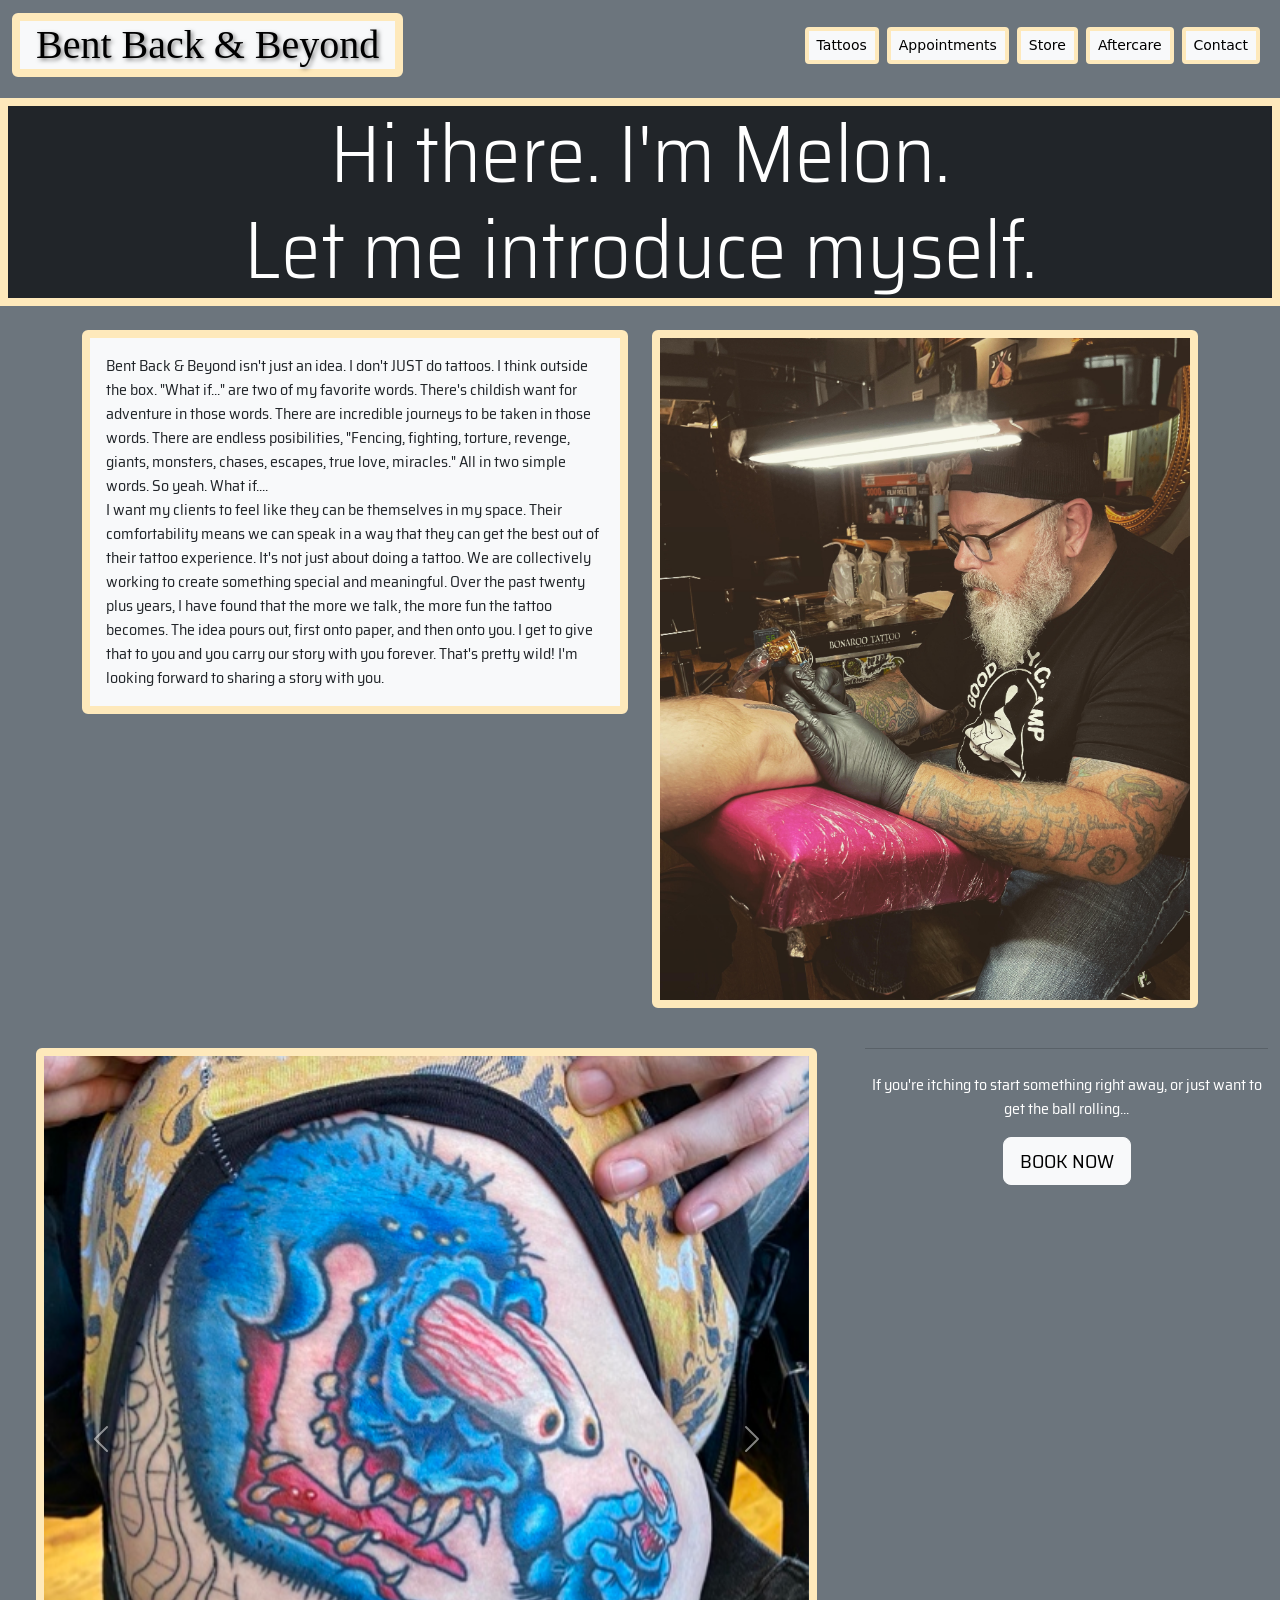
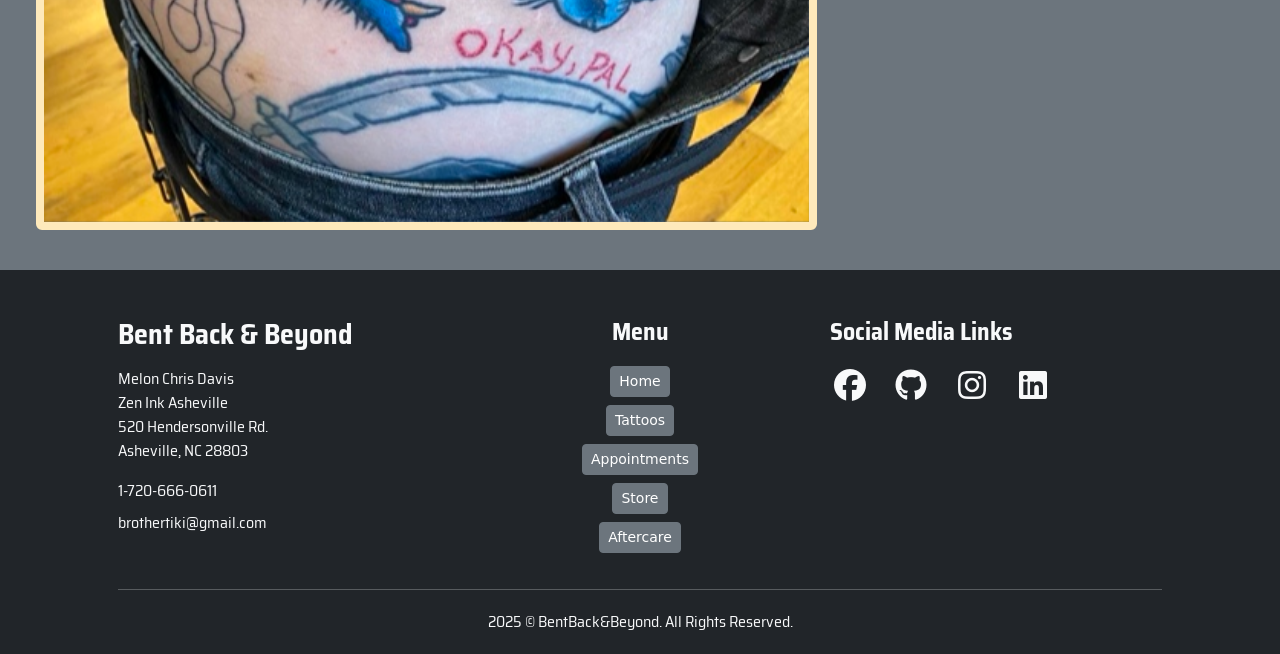
<file: index.html>
<!DOCTYPE html>
<html lang="en">
  <head>
    <meta charset="utf-8" />
    <meta name="viewport" content="width=device-width, initial-scale=1.0">
    <title>BENT BACK & BEYOND THE TATTOO EXPERIENCE</title>
    <link rel="stylesheet" href="/style.css" />

    <link rel="preconnect" href="https://fonts.googleapis.com">
    <link rel="preconnect" href="https://fonts.gstatic.com" crossorigin>
    <link href="https://fonts.googleapis.com/css2?family=Permanent+Marker&family=Saira+Semi+Condensed:wght@100;200;300;400;500;600;700;800;900&display=swap" rel="stylesheet">
    
    <link href="/fontawesome/css/fontawesome.min.css" rel="stylesheet">
    <link href="/fontawesome/css/brands.css" rel="stylesheet">

    <link
      href="https://cdn.jsdelivr.net/npm/bootstrap@5.3.2/dist/css/bootstrap.min.css"
      rel="stylesheet"
      integrity="sha384-T3c6CoIi6uLrA9TneNEoa7RxnatzjcDSCmG1MXxSR1GAsXEV/Dwwykc2MPK8M2HN"
      crossorigin="anonymous"
    />
    <script
      defer
      src="https://cdn.jsdelivr.net/npm/bootstrap@5.0.2/dist/js/bootstrap.bundle.min.js"
      integrity="sha384-MrcW6ZMFYlzcLA8Nl+NtUVF0sA7MsXsP1UyJoMp4YLEuNSfAP+JcXn/tWtIaxVXM"
      crossorigin="anonymous"
    ></script>

    <link
      rel="stylesheet"
      href="https://cdn.jsdelivr.net/npm/bootstrap-icons@1.13.1/font/bootstrap-icons.min.css"
    />
    


    
    <style>
      
      .hidden {
        display: none;
      }
      .custom-tattoo-border {
        border: 8px solid rgb(254, 233, 187); /* Adjust thickness and color as needed */
      }
      .custom-button-border {
        border: 4px solid rgb(254, 233, 187);
      }
    </style>
  </head>

  <body>
    <div class="container-fluid bg-secondary">
      <nav class="navbar navbar-expand-md navbar-light">
        <a href="#home" class="navbar-brand">
          <h1 class="arial my-text-shadow custom-tattoo-border px-3 bg-light rounded" id="home">Bent Back & Beyond</h1></a>
        <span class="hidden">Bent Back and Beyond Tattoo</span>
        <button
          class="navbar-toggler"
          type="button"
          data-bs-toggle="collapse"
          data-bs-target="#toggleMobileMenu"
          aria-controls="toggleMobileMenu"
          aria-expanded="false"
          aria-label="toggle navigation"
        >
          <span class="navbar-toggler-icon"></span>
        </button>
        <div class="collapse navbar-collapse" id="toggleMobileMenu">
          <ul class="navbar-nav ms-auto text-center">
            <li>
              <a
                href="/tattoos.html"
                class="btn btn-light me-2 btn-sm custom-button-border mb-2"
                tabindex="-1"
                role="button"
                aria-disabled="true"
                >Tattoos</a
              >
            </li>
            <li>
              <a
                href="/appointments.html"
                class="btn btn-light me-2 btn-sm custom-button-border mb-2"
                tabindex="-1"
                role="button"
                aria-disabled="true"
                >Appointments</a
              >
            </li>
            <li>
              <a
                href="/store.html"
                class="btn btn-light me-2 btn-sm custom-button-border mb-2"
                tabindex="-1"
                role="button"
                aria-disabled="true"
                >Store</a
              >
            </li>
            <li>
              <a
                href="/Aftercare.html"
                class="btn btn-light me-2 btn-sm custom-button-border mb-2"
                tabindex="-1"
                role="button"
                aria-disabled="true"
                >Aftercare</a
              >
            </li>
            <li>
              <a
                href="#contact"
                class="btn btn-light me-2 btn-sm custom-button-border mb-2"
                tabindex="-1"
                role="button"
                aria-disabled="true"
                >Contact</a
              >
            </li>
          </ul>
        </div>
      </nav>
    </div>

    <main>
      <div class="bg-secondary">
        <h1
          class="display-1 text-center custom-tattoo-border mb-4 bg-dark text-white"
        >
          Hi there. I'm Melon.<br />Let me introduce myself.
        </h1>

        <div class="container py-6">
          <div class="row flex-lg-row-reverse flex-md-row-reverse flex-sm-row-reverse">
            <div class="col-12 col-md-6">
              <img
                class="w-100 rounded custom-tattoo-border mb-3"
                src="/resources/images/melonwork4.jpg"
                alt="melon chris davis tattoo artist"
              />
            </div>

            <div class="col-12 col-md-6">
              <div class="lc-block mb-3">
                <div>
                  <p class="custom-tattoo-border p-3 bg-light rounded mb-3">
                    Bent Back & Beyond isn't just an idea. I don't JUST do
                    tattoos. I think outside the box. "What if..." are two of my
                    favorite words. There's childish want for adventure in those
                    words. There are incredible journeys to be taken in those
                    words. There are endless posibilities, "Fencing, fighting,
                    torture, revenge, giants, monsters, chases, escapes, true
                    love, miracles." All in two simple words. So yeah. What
                    if....
                    <br />
                    I want my clients to feel like they can be themselves in my
                    space. Their comfortability means we can speak in a way that
                    they can get the best out of their tattoo experience. It's
                    not just about doing a tattoo. We are collectively working
                    to create something special and meaningful. Over the past
                    twenty plus years, I have found that the more we talk, the
                    more fun the tattoo becomes. The idea pours out, first onto
                    paper, and then onto you. I get to give that to you and you
                    carry our story with you forever. That's pretty wild! I'm
                    looking forward to sharing a story with you.
                  </p>
                </div>
              </div>
            </div>
          </div>
        </div>
      </div>
      
      <div class="container-fluid bg-secondary pb-3">
        <div class="row row flex-lg-row-reverse flex-md-row-reverse flex-sm-row-reverse">
          <div class="col-12 col-md-4">
            <div>
              <hr class="my-4" />
              <p class="text-white text-center">
                If you're itching to start something right away, or just want to
                get the ball rolling...
              </p>
              <p class="lead text-center">
                <a
                  class="btn btn-light btn-lg"
                  href="/appointments.html"
                  role="button"
                  >BOOK NOW</a
                >
              </p>
            </div>
          </div>
          <div class="col-12 col-md-8">
            
            <div
              id="carouselFade"
              class="carousel m-4 slide carousel-fade custom-tattoo-border rounded"
              data-bs-ride="carousel"
            >
              <div class="carousel-inner">
                <div class="carousel-item active">
                  <img
                    src="/resources/images/smellin.JPG"
                    class="d-block w-100"
                    alt="t-rex"
                  />
                </div>
                <div class="carousel-item">
                  <img
                    src="/resources/images/festus.JPG"
                    class="d-block w-100"
                    alt="bear"
                  />
                </div>
                <div class="carousel-item">
                  <img
                    src="/resources/images/afterwhile.JPG"
                    class="d-block w-100"
                    alt="crocodile"
                  />
                </div>
                <div class="carousel-item">
                  <img
                    src="/resources/images/logan.JPG"
                    class="d-block w-100"
                    alt="t-rex"
                  />
                </div>
                <div class="carousel-item">
                  <img
                    src="/resources/images/ffhorse.JPG"
                    class="d-block w-100"
                    alt="horse"
                  />
                </div>
                <button
                  class="carousel-control-prev"
                  type="button"
                  data-bs-target="#carouselFade"
                  data-bs-slide="prev"
                >
                  <span
                    class="carousel-control-prev-icon"
                    aria-hidden="true"
                  ></span>
                  <span class="visually-hidden">Previous Tattoo</span>
                </button>
                <button
                  class="carousel-control-next"
                  type="button"
                  data-bs-target="#carouselFade"
                  data-bs-slide="next"
                >
                  <span
                    class="carousel-control-next-icon"
                    aria-hidden="true"
                  ></span>
                  <span class="visually-hidden">Next Tattoo</span>
                </button>
              </div>
            </div>
          </div>
          
        </div>
      </div>
    </main>
    <footer class="bg-dark text-light pt-5">
      <div class="container px-5">
        <div class="row">
          <div class="col-6 col-lg-4">
            <h3 class="fw-bold" id="contact">Bent Back & Beyond</h3>
            <p class="pt-2">
              Melon Chris Davis <br />Zen Ink Asheville
              <br />
              520 Hendersonville Rd.
              <br />
              Asheville, NC 28803
            </p>
            <p class="mb-2">1-720-666-0611</p>
            <p>brothertiki@gmail.com</p>
          </div>
          <div class="col">
            <h4 class="fw-bold text-lg-center">Menu</h4>
            <ul class="list-unstyled pt-2">
              <li class="py-1 text-lg-center">
                <a
                  href="#home"
                  class="btn btn-secondary btn-sm"
                  tabindex="-1"
                  role="button"
                  aria-disabled="true"
                  >Home</a
                >
              </li>
              <li class="py-1 text-lg-center">
                <a
                  href="/tattoos.html"
                  class="btn btn-secondary btn-sm"
                  tabindex="-1"
                  role="button"
                  aria-disabled="true"
                  >Tattoos</a
                >
              </li>
              <li class="py-1 text-lg-center">
                <a
                  href="/appointments.html"
                  class="btn btn-secondary btn-sm"
                  tabindex="-1"
                  role="button"
                  aria-disabled="true"
                  >Appointments</a
                >
              </li>
              <li class="py-1 text-lg-center">
                <a
                  href="/store.html"
                  class="btn btn-secondary btn-sm"
                  tabindex="-1"
                  role="button"
                  aria-disabled="true"
                  >Store</a
                >
              </li>
              <li class="py-1 text-lg-center">
                <a
                  href="/Aftercare.html"
                  class="btn btn-secondary btn-sm"
                  tabindex="-1"
                  role="button"
                  aria-disabled="true"
                  >Aftercare</a
                >
              </li>
            </ul>
          </div>
          <div class="col">
            <h4 class="fw-bold">Social Media Links</h4>
            <div class="social-media pt-2">
              <a
                href="https://www.facebook.com/brothertiki"
                class="text-light fs-2 me-3"
                ><i class="fa-brands fa-facebook"></i></a>
              <a
                href="https://www.github.com/MelonCDavis"
                class="text-light fs-2 me-3"
                ><i class="fa-brands fa-github"></i></a>
              <a
                href="https://www.instagram.com/bentbackandbeyond/"
                class="text-light fs-2 me-3"
                ><i class="fa-brands fa-instagram"></i></a>
              <a
                href="https://www.linkedin.com/chrismelondavis"
                class="text-light fs-2"
                ><i class="fa-brands fa-linkedin"></i></a>
            </div>
          </div>
        </div>
        <hr />
        <div class="text-center py-1">
          <p>2025 © BentBack&Beyond. All Rights Reserved.</p>
          
        </div>
      </div>
    </footer>

    <!-- Bootstrap JavaScript Libraries -->
    <script
      src="https://cdn.jsdelivr.net/npm/@popperjs/core@2.11.8/dist/umd/popper.min.js"
      integrity="sha384-I7E8VVD/ismYTF4hNIPjVp/Zjvgyol6VFvRkX/vR+Vc4jQkC+hVqc2pM8ODewa9r"
      crossorigin="anonymous"
    ></script>

    <script
      src="https://cdn.jsdelivr.net/npm/bootstrap@5.3.2/dist/js/bootstrap.min.js"
      integrity="sha384-BBtl+eGJRgqQAUMxJ7pMwbEyER4l1g+O15P+16Ep7Q9Q+zqX6gSbd85u4mG4QzX+"
      crossorigin="anonymous"
    ></script>
  </body>
</html>
</file>
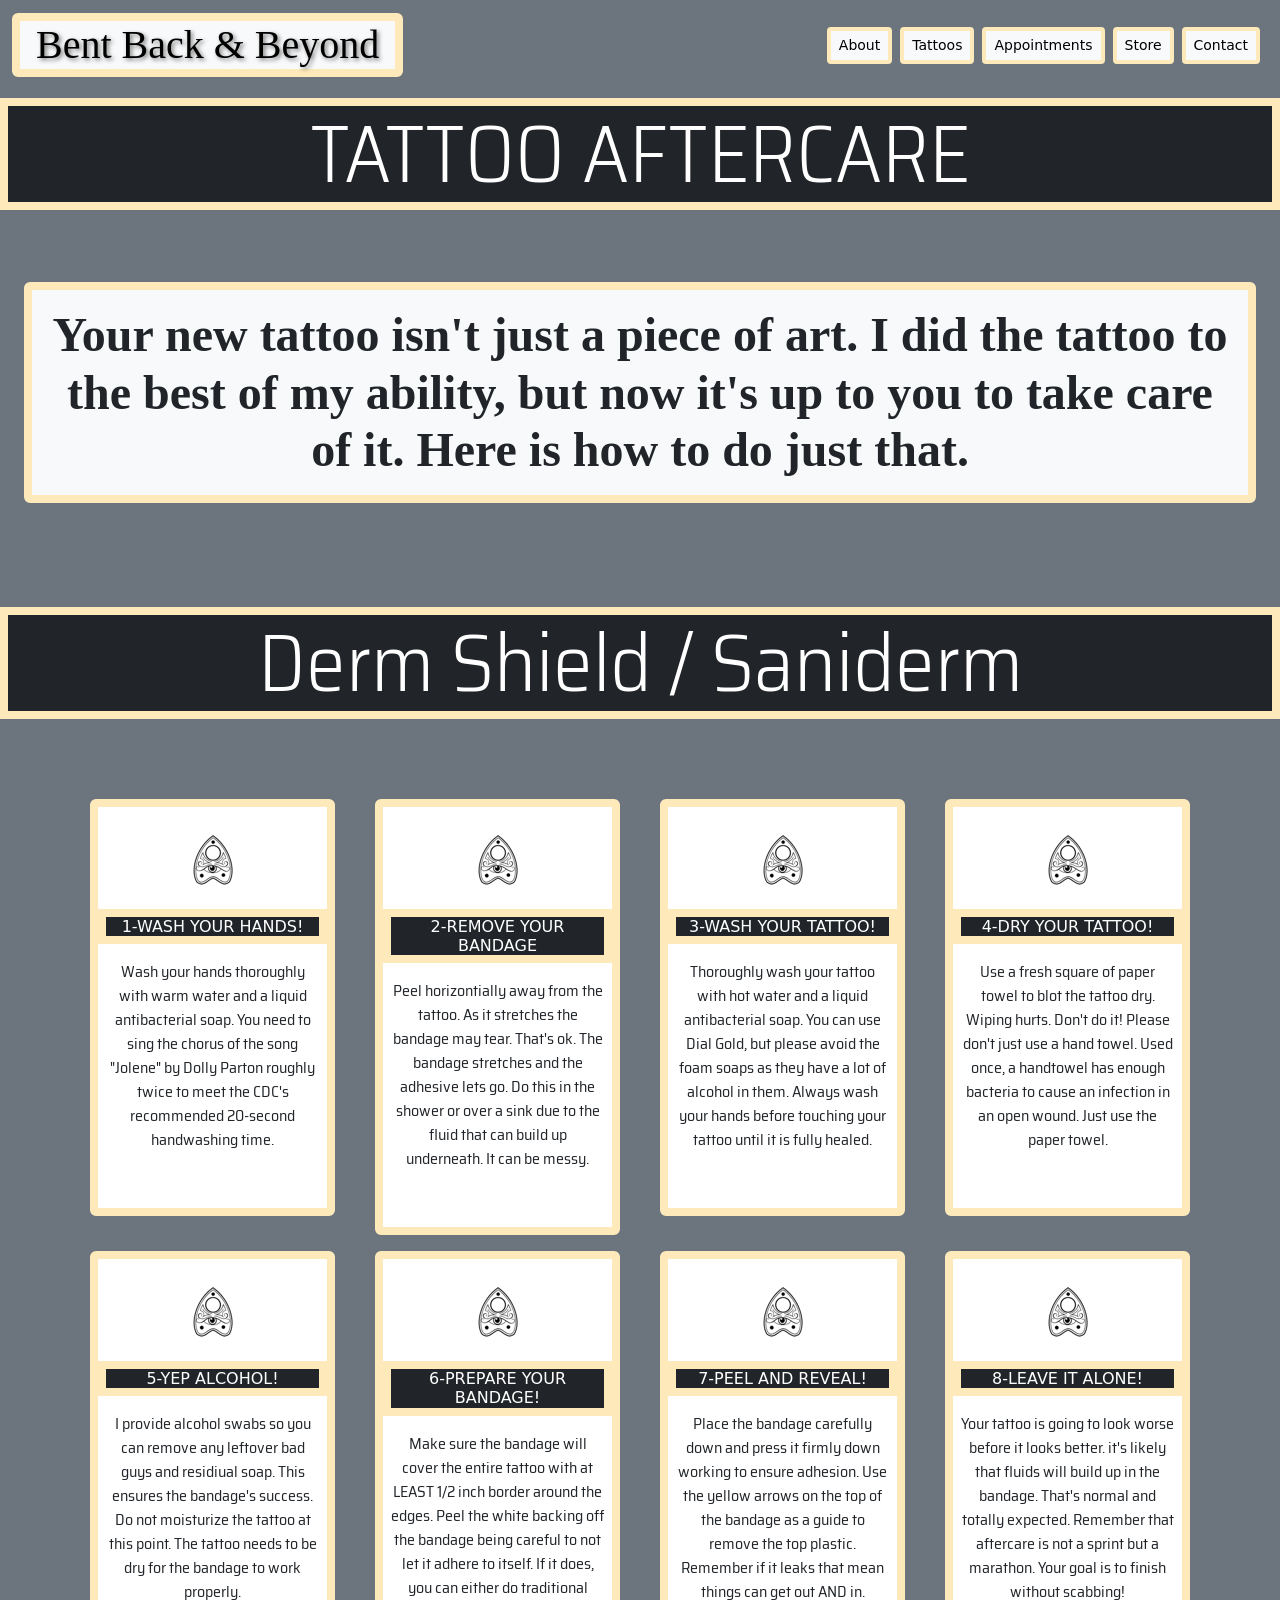
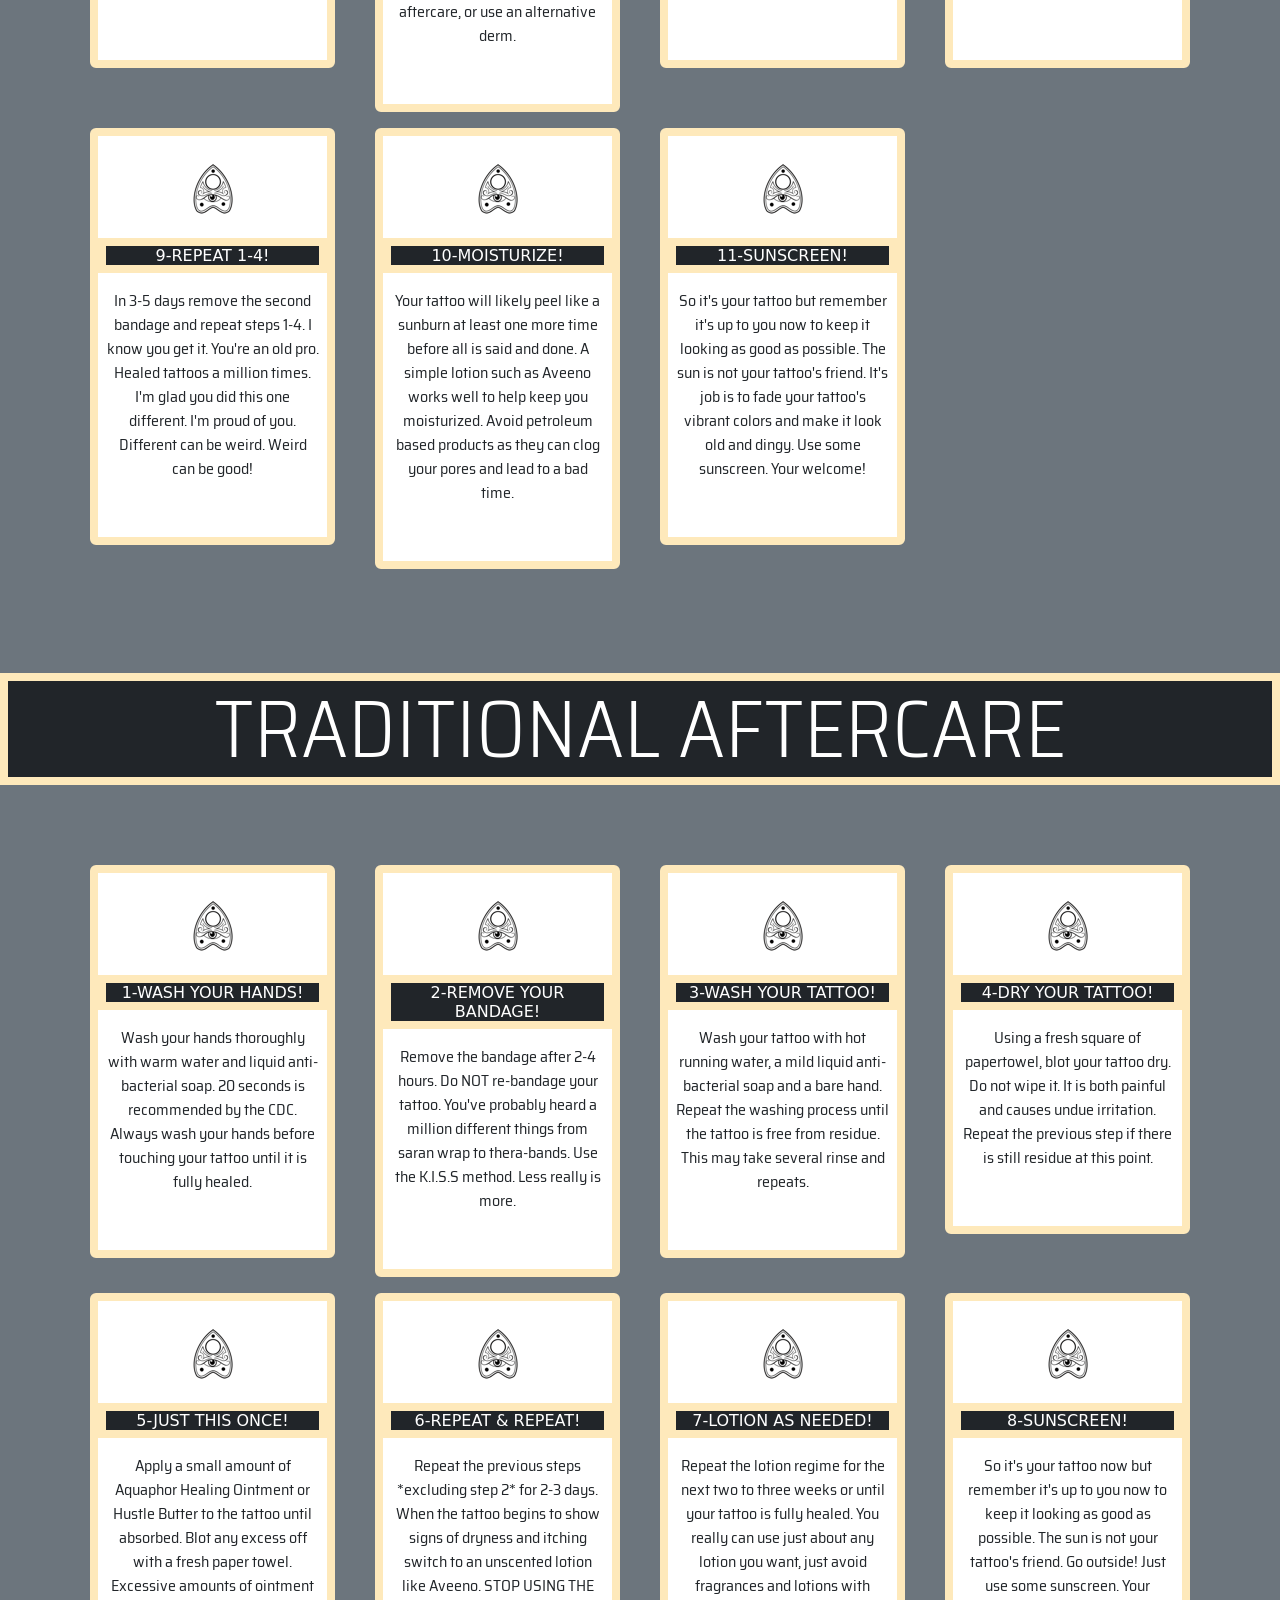
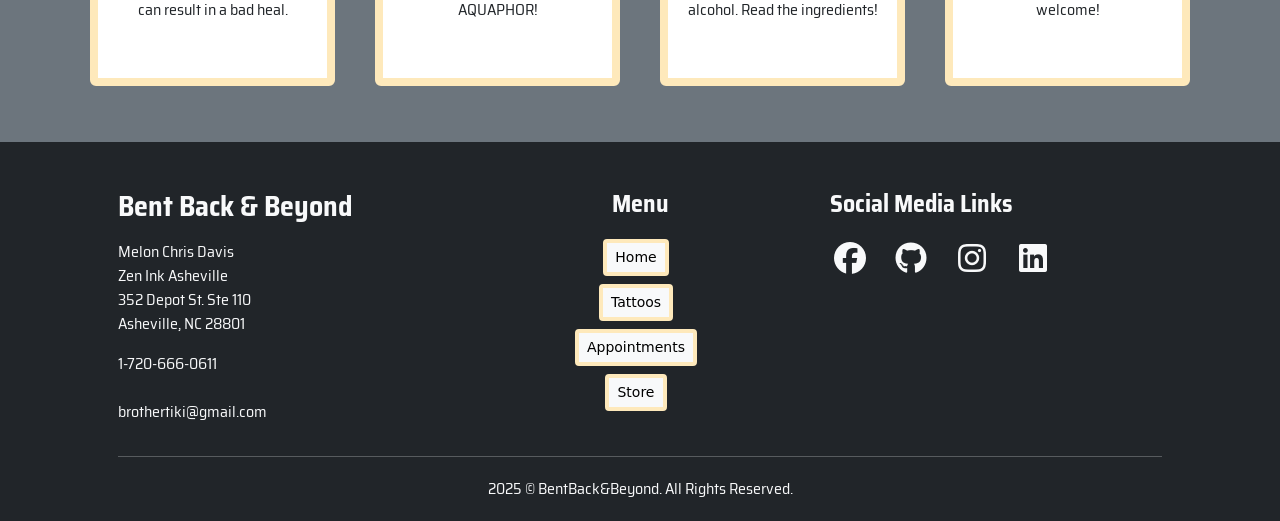
<file: Aftercare.html>
<!DOCTYPE html>
<html lang="en">
  <head>
    <meta charset="utf-8" />
    <meta name="viewport" content="width=device-width, initial-scale=1.0">
    <title>BENT BACK & BEYOND THE TATTOO EXPERIENCE</title>
    <link rel="stylesheet" href="/style.css" />

    <link rel="preconnect" href="https://fonts.googleapis.com" />
    <link rel="preconnect" href="https://fonts.gstatic.com" crossorigin />
    <link
      href="https://fonts.googleapis.com/css2?family=Permanent+Marker&family=Saira+Semi+Condensed:wght@100;200;300;400;500;600;700;800;900&display=swap"
      rel="stylesheet"
    />

    <link href="/fontawesome/css/fontawesome.min.css" rel="stylesheet" />
    <link href="/fontawesome/css/brands.css" rel="stylesheet" />

    <link
      href="https://cdn.jsdelivr.net/npm/bootstrap@5.3.2/dist/css/bootstrap.min.css"
      rel="stylesheet"
      integrity="sha384-T3c6CoIi6uLrA9TneNEoa7RxnatzjcDSCmG1MXxSR1GAsXEV/Dwwykc2MPK8M2HN"
      crossorigin="anonymous"
    />
    <script
      defer
      src="https://cdn.jsdelivr.net/npm/bootstrap@5.0.2/dist/js/bootstrap.bundle.min.js"
      integrity="sha384-MrcW6ZMFYlzcLA8Nl+NtUVF0sA7MsXsP1UyJoMp4YLEuNSfAP+JcXn/tWtIaxVXM"
      crossorigin="anonymous"
    ></script>

    <link
      rel="stylesheet"
      href="https://cdn.jsdelivr.net/npm/bootstrap-icons@1.13.1/font/bootstrap-icons.min.css"
    />

    <style>
      .hidden {
        display: none;
      }
      .custom-card-border {
        border: 8px solid rgb(254, 233, 187); /* Adjust thickness and color as needed */
      }
      .custom-button-border {
        border: 4px solid rgb(254, 233, 187);
      }
    </style>
  </head>

  <body>
    <div class="container-fluid bg-secondary">
        <nav class="navbar navbar-expand-md navbar-light">
          <a href="#home" class="navbar-brand">
            <h1
              class="arial my-text-shadow custom-card-border px-3 bg-light rounded"
            >
              Bent Back & Beyond
            </h1></a
          >
          <span class="hidden">Bent Back and Beyond Tattoo</span>
          <button
            class="navbar-toggler"
            type="button"
            data-bs-toggle="collapse"
            data-bs-target="#toggleMobileMenu"
            aria-controls="toggleMobileMenu"
            aria-expanded="false"
            aria-label="toggle navigation"
          >
            <span class="navbar-toggler-icon"></span>
          </button>
          <div class="collapse navbar-collapse" id="toggleMobileMenu">
            <ul class="navbar-nav ms-auto text-center">
              <li>
                <a
                  href="/index.html"
                  class="btn btn-light me-2 btn-sm custom-button-border mb-2"
                  tabindex="-1"
                  role="button"
                  aria-disabled="true"
                  >About</a
                >
              </li>
              <li>
                <a
                  href="/tattoos.html"
                  class="btn btn-light me-2 btn-sm custom-button-border mb-2"
                  tabindex="-1"
                  role="button"
                  aria-disabled="true"
                  >Tattoos</a
                >
              </li>
              <li>
                <a
                  href="/appointments.html"
                  class="btn btn-light me-2 btn-sm custom-button-border mb-2"
                  tabindex="-1"
                  role="button"
                  aria-disabled="true"
                  >Appointments</a
                >
              </li>
              <li>
                <a
                  href="/store.html"
                  class="btn btn-light me-2 btn-sm custom-button-border mb-2"
                  tabindex="-1"
                  role="button"
                  aria-disabled="true"
                  >Store</a
                >
              </li>
              <li>
                <a
                  href="#contact"
                  class="btn btn-light me-2 btn-sm custom-button-border mb-2"
                  tabindex="-1"
                  role="button"
                  aria-disabled="true"
                  >Contact</a
                >
              </li>
            </ul>
          </div>
        </nav>
      </div>
    <main>
      <div class="bg-secondary pb-2">
        <h1
          class="display-1 custom-card-border text-center mb-4 bg-dark text-white"
        >
          TATTOO AFTERCARE
        </h1>
        <div class="px-4 py-5 text-center">
          <h2
            class="display-5 p-3 custom-card-border rounded fw-bold mb-5 bg-light"
          >
            Your new tattoo isn't just a piece of art. I did the tattoo to the
            best of my ability, but now it's up to you to take care of it. Here
            is how to do just that.
          </h2>
        </div>
      </div>
      <div class="bg-secondary pb-5">
        <h3
          class="display-1 custom-card-border text-center mb-4 bg-dark text-white"
        >
          Derm Shield / Saniderm
        </h3>
        <div class="container">
          <div class="row pt-5">
            <div class="col-sm-12 col-md-6 col-lg-4 col-xl-3">
              <div class="card custom-card-border m-2 pb-5">
                <div class="card-body"></div>
                <h6
                  class="d-block item-center mx-auto card-subtitle mb-4 text-muted"
                >
                  <img
                    src="/resources/images/planchette1.png"
                    alt="ouija planchette"
                  />
                </h6>
                <h6
                  class="card-title custom-card-border text-center text-white bg-dark"
                >
                  1-WASH YOUR HANDS!
                </h6>

                <p class="card-text text-center p-2">
                  Wash your hands thoroughly with warm water and a liquid
                  antibacterial soap. You need to sing the chorus of the song
                  "Jolene" by Dolly Parton roughly twice to meet the CDC's
                  recommended 20-second handwashing time.
                </p>
              </div>
            </div>
            <div class="col-sm-12 col-md-6 col-lg-4 col-xl-3">
              <div class="card custom-card-border m-2 pb-5">
                <div class="card-body"></div>
                <h6
                  class="d-block item-center mx-auto card-subtitle mb-4 text-muted"
                >
                  <img
                    src="/resources/images/planchette1.png"
                    alt="ouija planchette"
                  />
                </h6>
                <h6
                  class="card-title custom-card-border text-center text-white bg-dark"
                >
                  2-REMOVE YOUR BANDAGE
                </h6>

                <p class="card-text text-center p-2">
                  Peel horizontially away from the tattoo. As it stretches the
                  bandage may tear. That's ok. The bandage stretches and the
                  adhesive lets go. Do this in the shower or over a sink due to
                  the fluid that can build up underneath. It can be messy.
                </p>
              </div>
            </div>

            <div class="col-sm-12 col-md-6 col-lg-4 col-xl-3">
              <div class="card custom-card-border m-2 pb-5">
                <div class="card-body"></div>
                <h6
                  class="d-block item-center mx-auto card-subtitle mb-4 text-muted"
                >
                  <img
                    src="/resources/images/planchette1.png"
                    alt="ouija planchette"
                  />
                </h6>
                <h6
                  class="card-title custom-card-border text-center text-white bg-dark"
                >
                  3-WASH YOUR TATTOO!
                </h6>

                <p class="card-text text-center p-2">
                  Thoroughly wash your tattoo with hot water and a liquid
                  antibacterial soap. You can use Dial Gold, but please avoid
                  the foam soaps as they have a lot of alcohol in them. Always
                  wash your hands before touching your tattoo until it is fully
                  healed.
                </p>
              </div>
            </div>

            <div class="col-sm-12 col-md-6 col-lg-4 col-xl-3">
              <div class="card custom-card-border m-2 pb-5">
                <div class="card-body"></div>
                <h6
                  class="d-block item-center mx-auto card-subtitle mb-4 text-muted"
                >
                  <img
                    src="/resources/images/planchette1.png"
                    alt="ouija planchette"
                  />
                </h6>
                <h6
                  class="card-title custom-card-border text-center text-white bg-dark"
                >
                  4-DRY YOUR TATTOO!
                </h6>

                <p class="card-text text-center p-2">
                  Use a fresh square of paper towel to blot the tattoo dry.
                  Wiping hurts. Don't do it! Please don't just use a hand towel.
                  Used once, a handtowel has enough bacteria to cause an
                  infection in an open wound. Just use the paper towel.
                </p>
              </div>
            </div>

            <div class="col-sm-12 col-md-6 col-lg-4 col-xl-3">
              <div class="card custom-card-border m-2 pb-5">
                <div class="card-body"></div>
                <h6
                  class="d-block item-center mx-auto card-subtitle mb-4 text-muted"
                >
                  <img
                    src="/resources/images/planchette1.png"
                    alt="ouija planchette"
                  />
                </h6>
                <h6
                  class="card-title custom-card-border text-center text-white bg-dark"
                >
                  5-YEP ALCOHOL!
                </h6>

                <p class="card-text text-center p-2">
                  I provide alcohol swabs so you can remove any leftover bad
                  guys and residiual soap. This ensures the bandage's success.
                  Do not moisturize the tattoo at this point. The tattoo needs
                  to be dry for the bandage to work properly.
                </p>
              </div>
            </div>

            <div class="col-sm-12 col-md-6 col-lg-4 col-xl-3">
              <div class="card custom-card-border m-2 pb-5">
                <div class="card-body"></div>
                <h6
                  class="d-block item-center mx-auto card-subtitle mb-4 text-muted"
                >
                  <img
                    src="/resources/images/planchette1.png"
                    alt="ouija planchette"
                  />
                </h6>
                <h6
                  class="card-title custom-card-border text-center text-white bg-dark"
                >
                  6-PREPARE YOUR BANDAGE!
                </h6>

                <p class="card-text text-center p-2">
                  Make sure the bandage will cover the entire tattoo with at
                  LEAST 1/2 inch border around the edges. Peel the white backing
                  off the bandage being careful to not let it adhere to itself.
                  If it does, you can either do traditional aftercare, or use an
                  alternative derm.
                </p>
              </div>
            </div>

            <div class="col-sm-12 col-md-6 col-lg-4 col-xl-3">
              <div class="card custom-card-border m-2 pb-5">
                <div class="card-body"></div>
                <h6
                  class="d-block item-center mx-auto card-subtitle mb-4 text-muted"
                >
                  <img
                    src="/resources/images/planchette1.png"
                    alt="ouija planchette"
                  />
                </h6>
                <h6
                  class="card-title custom-card-border text-center text-white bg-dark"
                >
                  7-PEEL AND REVEAL!
                </h6>

                <p class="card-text text-center p-2">
                  Place the bandage carefully down and press it firmly down
                  working to ensure adhesion. Use the yellow arrows on the top
                  of the bandage as a guide to remove the top plastic. Remember
                  if it leaks that mean things can get out AND in.
                </p>
              </div>
            </div>

            <div class="col-sm-12 col-md-6 col-lg-4 col-xl-3">
              <div class="card custom-card-border m-2 pb-5">
                <div class="card-body"></div>
                <h6
                  class="d-block item-center mx-auto card-subtitle mb-4 text-muted"
                >
                  <img
                    src="/resources/images/planchette1.png"
                    alt="ouija planchette"
                  />
                </h6>
                <h6
                  class="card-title custom-card-border text-center text-white bg-dark"
                >
                  8-LEAVE IT ALONE!
                </h6>

                <p class="card-text text-center p-2">
                  Your tattoo is going to look worse before it looks better.
                  it's likely that fluids will build up in the bandage. That's
                  normal and totally expected. Remember that aftercare is not a
                  sprint but a marathon. Your goal is to finish without
                  scabbing!
                </p>
              </div>
            </div>

            <div class="col-sm-12 col-md-6 col-lg-4 col-xl-3">
              <div class="card custom-card-border m-2 pb-5">
                <div class="card-body"></div>
                <h6
                  class="d-block item-center mx-auto card-subtitle mb-4 text-muted"
                >
                  <img
                    src="/resources/images/planchette1.png"
                    alt="ouija planchette"
                  />
                </h6>
                <h6
                  class="card-title custom-card-border text-center text-white bg-dark"
                >
                  9-REPEAT 1-4!
                </h6>

                <p class="card-text text-center p-2">
                  In 3-5 days remove the second bandage and repeat steps 1-4. I
                  know you get it. You're an old pro. Healed tattoos a million
                  times. I'm glad you did this one different. I'm proud of you.
                  Different can be weird. Weird can be good!
                </p>
              </div>
            </div>

            <div class="col-sm-12 col-md-6 col-lg-4 col-xl-3">
              <div class="card custom-card-border m-2 pb-5">
                <div class="card-body"></div>
                <h6
                  class="d-block item-center mx-auto card-subtitle mb-4 text-muted"
                >
                  <img
                    src="/resources/images/planchette1.png"
                    alt="ouija planchette"
                  />
                </h6>
                <h6
                  class="card-title custom-card-border text-center text-white bg-dark"
                >
                  10-MOISTURIZE!
                </h6>

                <p class="card-text text-center p-2">
                  Your tattoo will likely peel like a sunburn at least one more
                  time before all is said and done. A simple lotion such as
                  Aveeno works well to help keep you moisturized. Avoid
                  petroleum based products as they can clog your pores and lead
                  to a bad time.
                </p>
              </div>
            </div>

            <div class="col-sm-12 col-md-6 col-lg-4 col-xl-3">
              <div class="card custom-card-border m-2 pb-5">
                <div class="card-body"></div>
                <h6
                  class="d-block item-center mx-auto card-subtitle mb-4 text-muted"
                >
                  <img
                    src="/resources/images/planchette1.png"
                    alt="ouija planchette"
                  />
                </h6>
                <h6
                  class="card-title custom-card-border text-center text-white bg-dark"
                >
                  11-SUNSCREEN!
                </h6>

                <p class="card-text text-center p-2">
                  So it's your tattoo but remember it's up to you now to keep it
                  looking as good as possible. The sun is not your tattoo's
                  friend. It's job is to fade your tattoo's vibrant colors and
                  make it look old and dingy. Use some sunscreen. Your welcome!
                </p>
              </div>
            </div>
          </div>
        </div>
      </div>
      <div class="bg-secondary pb-5 pt-5">
        <h3
          class="display-1 custom-card-border text-center mb-4 bg-dark text-white"
        >
          TRADITIONAL AFTERCARE
        </h3>
        <div class="container">
          <div class="row pt-5">
            <div class="col-sm-12 col-md-6 col-lg-4 col-xl-3">
              <div class="card custom-card-border m-2 pb-5">
                <div class="card-body"></div>
                <h6
                  class="d-block item-center mx-auto card-subtitle mb-4 text-muted"
                >
                  <img
                    src="/resources/images/planchette1.png"
                    alt="ouija planchette"
                  />
                </h6>
                <h6
                  class="card-title custom-card-border text-center text-white bg-dark"
                >
                  1-WASH YOUR HANDS!
                </h6>

                <p class="card-text text-center p-2">
                  Wash your hands thoroughly with warm water and liquid
                  anti-bacterial soap. 20 seconds is recommended by the CDC.
                  Always wash your hands before touching your tattoo until it is
                  fully healed.
                </p>
              </div>
            </div>

            <div class="col-sm-12 col-md-6 col-lg-4 col-xl-3">
              <div class="card custom-card-border m-2 pb-5">
                <div class="card-body"></div>
                <h6
                  class="d-block item-center mx-auto card-subtitle mb-4 text-muted"
                >
                  <img
                    src="/resources/images/planchette1.png"
                    alt="ouija planchette"
                  />
                </h6>
                <h6
                  class="card-title custom-card-border text-center text-white bg-dark"
                >
                  2-REMOVE YOUR BANDAGE!
                </h6>

                <p class="card-text text-center p-2">
                  Remove the bandage after 2-4 hours. Do NOT re-bandage your
                  tattoo. You've probably heard a million different things from
                  saran wrap to thera-bands. Use the K.I.S.S method. Less really
                  is more.
                </p>
              </div>
            </div>

            <div class="col-sm-12 col-md-6 col-lg-4 col-xl-3">
              <div class="card custom-card-border m-2 pb-5">
                <div class="card-body"></div>
                <h6
                  class="d-block item-center mx-auto card-subtitle mb-4 text-muted"
                >
                  <img
                    src="/resources/images/planchette1.png"
                    alt="ouija planchette"
                  />
                </h6>
                <h6
                  class="card-title custom-card-border text-center text-white bg-dark"
                >
                  3-WASH YOUR TATTOO!
                </h6>

                <p class="card-text text-center p-2">
                  Wash your tattoo with hot running water, a mild liquid
                  anti-bacterial soap and a bare hand. Repeat the washing
                  process until the tattoo is free from residue. This may take
                  several rinse and repeats.
                </p>
              </div>
            </div>

            <div class="col-sm-12 col-md-6 col-lg-4 col-xl-3">
              <div class="card custom-card-border m-2 pb-5">
                <div class="card-body"></div>
                <h6
                  class="d-block item-center mx-auto card-subtitle mb-4 text-muted"
                >
                  <img
                    src="/resources/images/planchette1.png"
                    alt="ouija planchette"
                  />
                </h6>
                <h6
                  class="card-title custom-card-border text-center text-white bg-dark"
                >
                  4-DRY YOUR TATTOO!
                </h6>

                <p class="card-text text-center p-2">
                  Using a fresh square of papertowel, blot your tattoo dry. Do
                  not wipe it. It is both painful and causes undue irritation.
                  Repeat the previous step if there is still residue at this
                  point.
                </p>
              </div>
            </div>

            <div class="col-sm-12 col-md-6 col-lg-4 col-xl-3">
              <div class="card custom-card-border m-2 pb-5">
                <div class="card-body"></div>
                <h6
                  class="d-block item-center mx-auto card-subtitle mb-4 text-muted"
                >
                  <img
                    src="/resources/images/planchette1.png"
                    alt="ouija planchette"
                  />
                </h6>
                <h6
                  class="card-title custom-card-border text-center text-white bg-dark"
                >
                  5-JUST THIS ONCE!
                </h6>

                <p class="card-text text-center p-2">
                  Apply a small amount of Aquaphor Healing Ointment or Hustle
                  Butter to the tattoo until absorbed. Blot any excess off with
                  a fresh paper towel. Excessive amounts of ointment can result
                  in a bad heal.
                </p>
              </div>
            </div>

            <div class="col-sm-12 col-md-6 col-lg-4 col-xl-3">
              <div class="card custom-card-border m-2 pb-5">
                <div class="card-body"></div>
                <h6
                  class="d-block item-center mx-auto card-subtitle mb-4 text-muted"
                >
                  <img
                    src="/resources/images/planchette1.png"
                    alt="ouija planchette"
                  />
                </h6>
                <h6
                  class="card-title custom-card-border text-center text-white bg-dark"
                >
                  6-REPEAT & REPEAT!
                </h6>

                <p class="card-text text-center p-2">
                  Repeat the previous steps *excluding step 2* for 2-3 days.
                  When the tattoo begins to show signs of dryness and itching
                  switch to an unscented lotion like Aveeno. STOP USING THE
                  AQUAPHOR!
                </p>
              </div>
            </div>

            <div class="col-sm-12 col-md-6 col-lg-4 col-xl-3">
              <div class="card custom-card-border m-2 pb-5">
                <div class="card-body"></div>
                <h6
                  class="d-block item-center mx-auto card-subtitle mb-4 text-muted"
                >
                  <img
                    src="/resources/images/planchette1.png"
                    alt="ouija planchette"
                  />
                </h6>
                <h6
                  class="card-title custom-card-border text-center text-white bg-dark"
                >
                  7-LOTION AS NEEDED!
                </h6>

                <p class="card-text text-center p-2">
                  Repeat the lotion regime for the next two to three weeks or
                  until your tattoo is fully healed. You really can use just
                  about any lotion you want, just avoid fragrances and lotions
                  with alcohol. Read the ingredients!
                </p>
              </div>
            </div>

            <div class="col-sm-12 col-md-6 col-lg-4 col-xl-3">
              <div class="card custom-card-border m-2 pb-5">
                <div class="card-body"></div>
                <h6
                  class="d-block item-center mx-auto card-subtitle mb-4 text-muted"
                >
                  <img
                    src="/resources/images/planchette1.png"
                    alt="ouija planchette"
                  />
                </h6>
                <h6
                  class="card-title custom-card-border text-center text-white bg-dark"
                >
                  8-SUNSCREEN!
                </h6>
                <p class="card-text text-center p-2">
                  So it's your tattoo now but remember it's up to you now to
                  keep it looking as good as possible. The sun is not your
                  tattoo's friend. Go outside! Just use some sunscreen. Your
                  welcome!
                </p>
              </div>
            </div>
          </div>
        </div>
      </div>
    </main>
    <footer class="bg-dark text-light pt-5">
      <div class="container px-5">
        <div class="row">
          <div class="col-6 col-lg-4">
            <h3 class="fw-bold" id="contact">Bent Back & Beyond</h3>
            <p class="pt-2">
              Melon Chris Davis <br />Zen Ink Asheville
              <br />
              352 Depot St. Ste 110
              <br />
              Asheville, NC 28801
            </p>
            <p class="mb-4">1-720-666-0611</p>
            <p>brothertiki@gmail.com</p>
          </div>
          <div class="col">
            <h4 class="fw-bold text-lg-center">Menu</h4>
            <ul class="list-unstyled pt-2">
              <li class="py-1 text-lg-center">
                <a
                  href="/index.html"
                  class="btn btn-light me-2 btn-sm custom-button-border"
                  tabindex="-1"
                  role="button"
                  aria-disabled="true"
                  >Home</a
                >
              </li>
              <li class="py-1 text-lg-center">
                <a
                  href="tattoos.html"
                  class="btn btn-light me-2 btn-sm custom-button-border"
                  tabindex="-1"
                  role="button"
                  aria-disabled="true"
                  >Tattoos</a
                >
              </li>
              <li class="py-1 text-lg-center">
                <a
                  href="/appointments.html"
                  class="btn btn-light me-2 btn-sm custom-button-border"
                  tabindex="-1"
                  role="button"
                  aria-disabled="true"
                  >Appointments</a
                >
              </li>
              <li class="py-1 text-lg-center">
                <a
                  href="/store.html"
                  class="btn btn-light me-2 btn-sm custom-button-border"
                  tabindex="-1"
                  role="button"
                  aria-disabled="true"
                  >Store</a
                >
              </li>
            </ul>
          </div>
          <div class="col">
            <h4 class="fw-bold">Social Media Links</h4>
            <div class="social-media pt-2">
              <a
                href="https://www.facebook.com/brothertiki"
                class="text-light fs-2 me-3"
                ><i class="fa-brands fa-facebook"></i
              ></a>
              <a
                href="https://www.github.com/MelonCDavis"
                class="text-light fs-2 me-3"
                ><i class="fa-brands fa-github"></i
              ></a>
              <a
                href="https://www.instagram.com/bentbackandbeyond/"
                class="text-light fs-2 me-3"
                ><i class="fa-brands fa-instagram"></i
              ></a>
              <a
                href="https://www.linkedin.com/chrismelondavis"
                class="text-light fs-2"
                ><i class="fa-brands fa-linkedin"></i
              ></a>
            </div>
          </div>
        </div>
        <hr />
        <div class="text-center py-1">
          <p>2025 © BentBack&Beyond. All Rights Reserved.</p>
        </div>
      </div>
    </footer>
    <!-- Bootstrap JavaScript Libraries -->
    <script
      src="https://cdn.jsdelivr.net/npm/@popperjs/core@2.11.8/dist/umd/popper.min.js"
      integrity="sha384-I7E8VVD/ismYTF4hNIPjVp/Zjvgyol6VFvRkX/vR+Vc4jQkC+hVqc2pM8ODewa9r"
      crossorigin="anonymous"
    ></script>

    <script
      src="https://cdn.jsdelivr.net/npm/bootstrap@5.3.2/dist/js/bootstrap.min.js"
      integrity="sha384-BBtl+eGJRgqQAUMxJ7pMwbEyER4l1g+O15P+16Ep7Q9Q+zqX6gSbd85u4mG4QzX+"
      crossorigin="anonymous"
    ></script>
  </body>
</html>
</file>
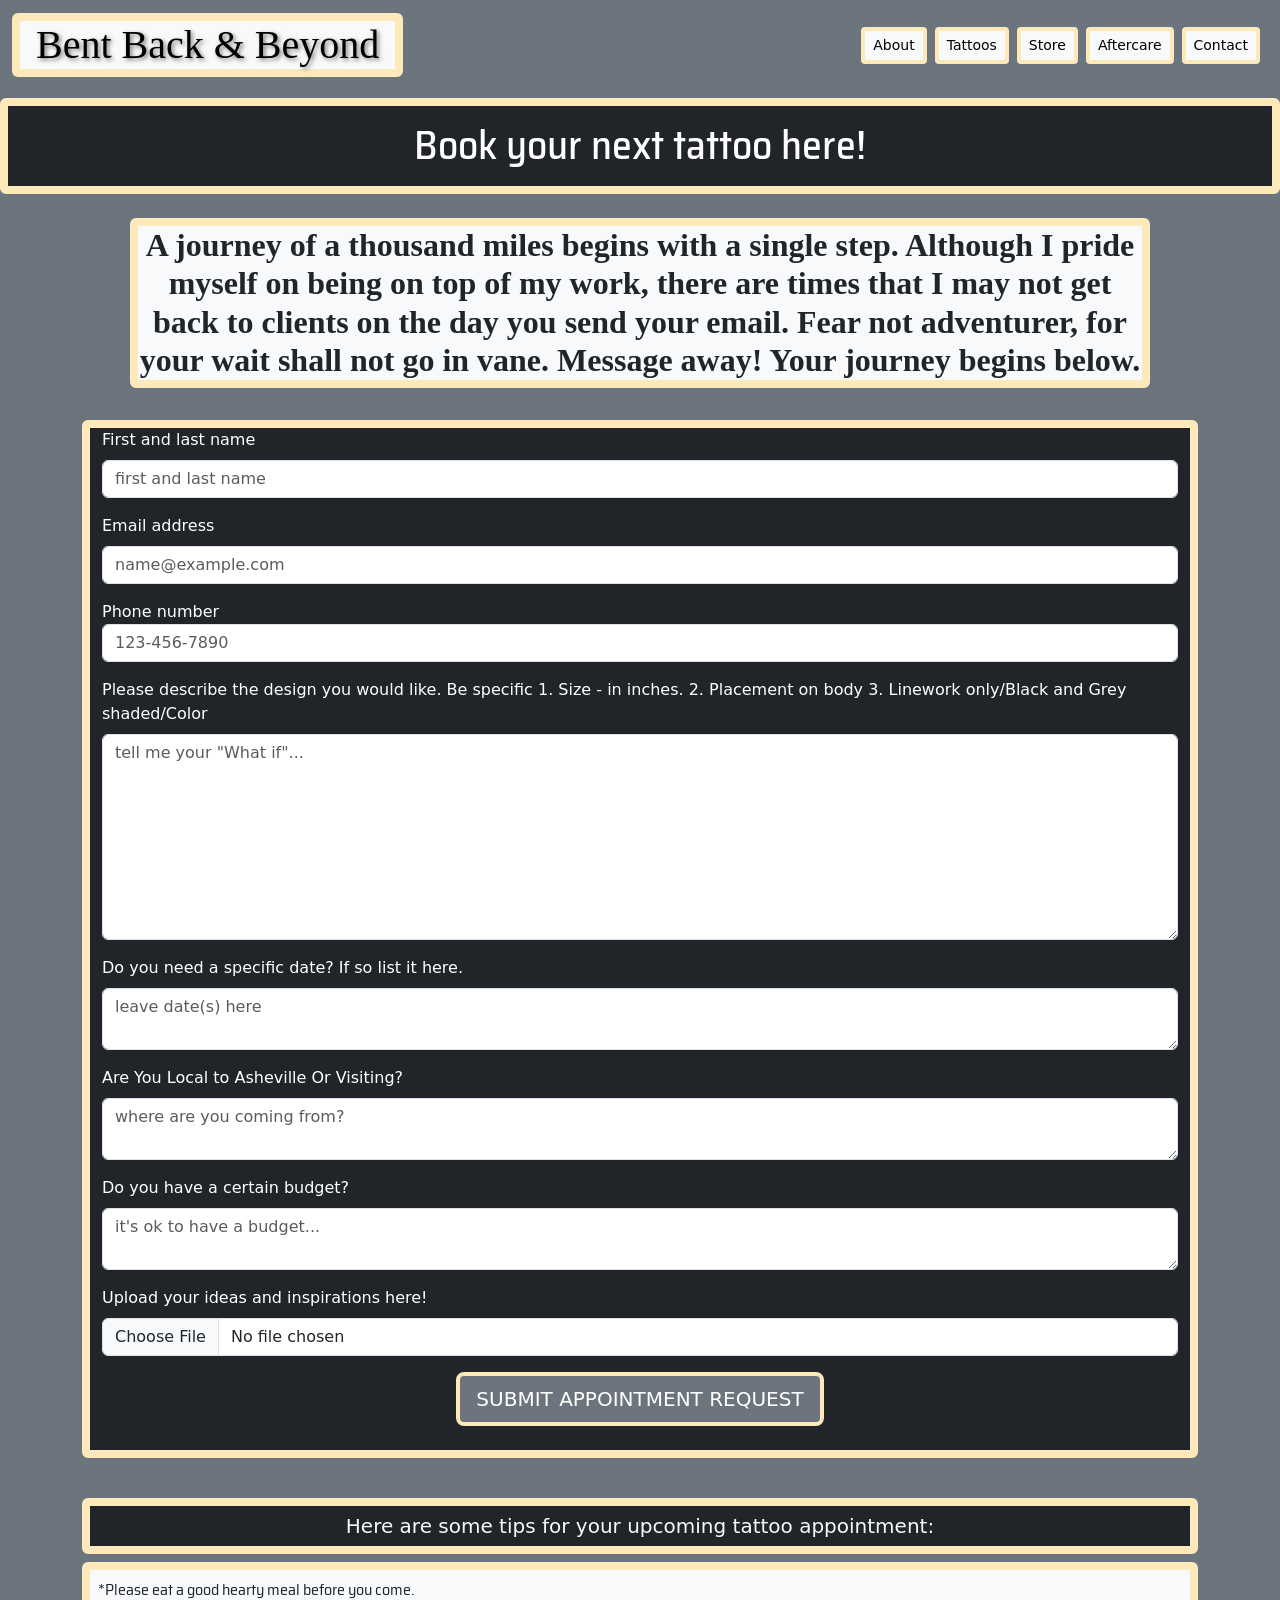
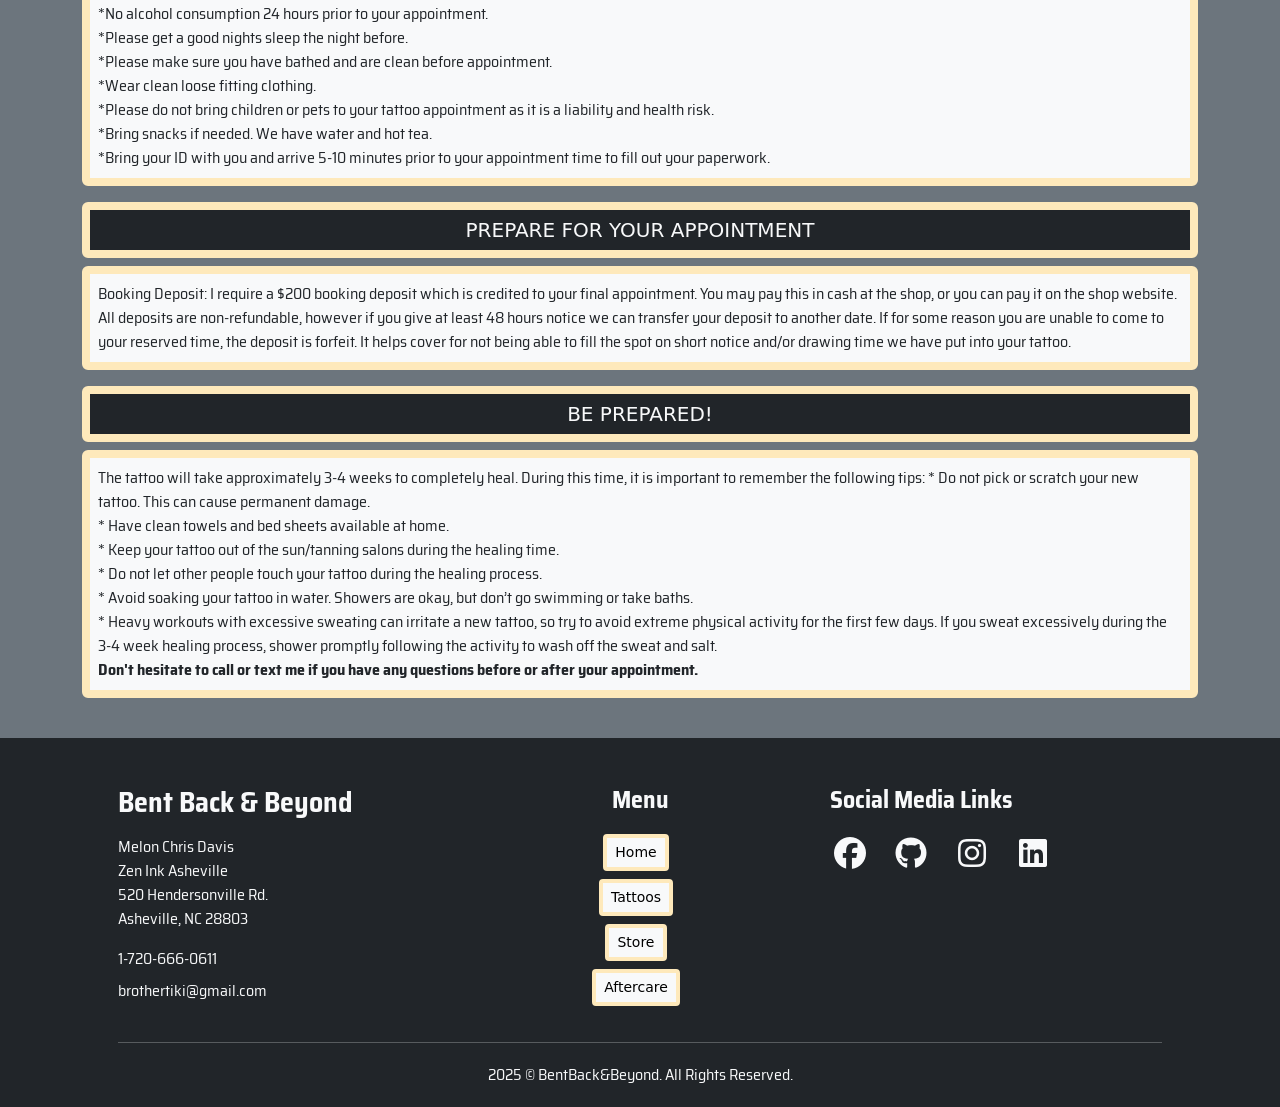
<file: appointments.html>
<!DOCTYPE html>
<html lang="en">
  <head>
    <meta charset="utf-8" />
    <meta name="viewport" content="width=device-width, initial-scale=1.0">
    <title>BENT BACK & BEYOND THE TATTOO EXPERIENCE</title>
    <link rel="stylesheet" href="/style.css" />

    <link rel="preconnect" href="https://fonts.googleapis.com">
    <link rel="preconnect" href="https://fonts.gstatic.com" crossorigin>
    <link href="https://fonts.googleapis.com/css2?family=Permanent+Marker&family=Saira+Semi+Condensed:wght@100;200;300;400;500;600;700;800;900&display=swap" rel="stylesheet">
    
    <link href="/fontawesome/css/fontawesome.min.css" rel="stylesheet">
    <link href="/fontawesome/css/brands.css" rel="stylesheet">
    
    <link
      href="https://cdn.jsdelivr.net/npm/bootstrap@5.3.2/dist/css/bootstrap.min.css"
      rel="stylesheet"
      integrity="sha384-T3c6CoIi6uLrA9TneNEoa7RxnatzjcDSCmG1MXxSR1GAsXEV/Dwwykc2MPK8M2HN"
      crossorigin="anonymous"
    />
    <script
      defer
      src="https://cdn.jsdelivr.net/npm/bootstrap@5.0.2/dist/js/bootstrap.bundle.min.js"
      integrity="sha384-MrcW6ZMFYlzcLA8Nl+NtUVF0sA7MsXsP1UyJoMp4YLEuNSfAP+JcXn/tWtIaxVXM"
      crossorigin="anonymous"
    ></script>

    <link
      rel="stylesheet"
      href="https://cdn.jsdelivr.net/npm/bootstrap-icons@1.13.1/font/bootstrap-icons.min.css"
    />
    


    
    <style>
      
      .hidden {
        display: none;
      }
      .custom-tattoo-border {
        border: 8px solid rgb(254, 233, 187); /* Adjust thickness and color as needed */
      }
      .custom-button-border {
        border: 4px solid rgb(254, 233, 187);
      }
    </style>
  </head>

  <body>
    <header>
      <div class="container-fluid bg-secondary">
        <nav class="navbar navbar-expand-md navbar-light">
          <a href="#home" class="navbar-brand">
            <h1 class="arial my-text-shadow custom-tattoo-border px-3 bg-light rounded">Bent Back & Beyond</h1></a>
          <span class="hidden">Bent Back and Beyond Tattoo</span>
          <button
            class="navbar-toggler"
            type="button"
            data-bs-toggle="collapse"
            data-bs-target="#toggleMobileMenu"
            aria-controls="toggleMobileMenu"
            aria-expanded="false"
            aria-label="toggle navigation"
          >
            <span class="navbar-toggler-icon"></span>
          </button>
          <div class="collapse navbar-collapse" id="toggleMobileMenu">
            <ul class="navbar-nav ms-auto text-center">
              <li>
                <a
                  href="/index.html"
                  class="btn btn-light me-2 btn-sm custom-button-border mb-2"
                  tabindex="-1"
                  role="button"
                  aria-disabled="true"
                  >About</a
                >
              </li>
              <li>
                <a
                  href="/tattoos.html"
                  class="btn btn-light me-2 btn-sm custom-button-border mb-2"
                  tabindex="-1"
                  role="button"
                  aria-disabled="true"
                  >Tattoos</a
                >
              </li>
              <li>
                <a
                  href="/store.html"
                  class="btn btn-light me-2 btn-sm custom-button-border mb-2"
                  tabindex="-1"
                  role="button"
                  aria-disabled="true"
                  >Store</a
                >
              </li>
              <li>
                <a
                  href="/Aftercare.html"
                  class="btn btn-light me-2 btn-sm custom-button-border mb-2"
                  tabindex="-1"
                  role="button"
                  aria-disabled="true"
                  >Aftercare</a
                >
              </li>
              <li>
                <a
                  href="#contact"
                  class="btn btn-light me-2 btn-sm custom-button-border mb-2"
                  tabindex="-1"
                  role="button"
                  aria-disabled="true"
                  >Contact</a
                >
              </li>
            </ul>
          </div>
        </nav>
      </div>
    </header>
    <main class="bg-secondary">
      <div>
        <h1 class="custom-tattoo-border rounded text-center bg-dark text-white my-0 py-3">
          Book your next tattoo here!
        </h1>
      </div>
      <div class="container">
        <br />
        <div class="mx-5 text-center">
          <h2 class="custom-tattoo-border rounded bg-light fw-bold">A journey of a thousand miles begins with a single step. Although I pride myself on being on top of my work, there are times that I may not get back to clients on the day you send your email. Fear not adventurer, for your wait shall not go in vane. Message away! Your journey begins below.</h2>
        </div>
        <br />

        <div
          class="container-fluid bg-dark rounded text-white custom-tattoo-border"
        >
          <div class="mb-3">
            <label for="FormControlInput1" class="form-label required"
              >First and last name</label
            >
            <input
              type="email"
              class="form-control"
              id="FormControlInput1"
              placeholder="first and last name"
            />
          </div>
          <div class="mb-3">
            <label for="FormControlInput2" class="form-label required"
              >Email address</label
            >
            <input
              type="email"
              class="form-control"
              id="FormControlInput2"
              placeholder="name@example.com"
            />
          </div>
          <div class="mb-3">
            <label for="FormControlInput3" class="form-labelrequired"
              >Phone number</label
            >
            <input
              type="email"
              class="form-control"
              id="FormControlInput3"
              placeholder="123-456-7890"
            />
          </div>
          <div class="mb-3">
            <label for="FormControlTextarea1" class="form-label required"
              >Please describe the design you would like. Be specific 1. Size -
              in inches. 2. Placement on body 3. Linework only/Black and Grey
              shaded/Color</label
            >
            <textarea
              class="form-control"
              id="FormControlTextarea1"
              rows="8"
              placeholder='tell me your "What if"...'
            ></textarea>
          </div>
          <div class="mb-3">
            <label for="FormControlTextarea2" class="form-label required"
              >Do you need a specific date? If so list it here.</label
            >
            <textarea
              class="form-control"
              id="FormControlTextarea2"
              rows="2"
              placeholder="leave date(s) here"
            ></textarea>
          </div>
          <div class="mb-3">
            <label for="FormControlTextarea4" class="form-label required"
              >Are You Local to Asheville Or Visiting?</label
            >
            <textarea
              class="form-control"
              id="FormControlTextarea4"
              rows="2"
              placeholder="where are you coming from?"
            ></textarea>
          </div>
          <div class="mb-3">
            <label for="FormControlTextarea5" class="form-label required"
              >Do you have a certain budget?</label
            >
            <textarea
              class="form-control"
              id="FormControlTextarea5"
              rows="2"
              placeholder="it's ok to have a budget..."
            ></textarea>
          </div>
          <div class="mb-3">
            <label for="formFile" class="form-label required"
              >Upload your ideas and inspirations here!</label
            >
            <input class="form-control" type="file" id="formFile" />
          </div>

          <div>
            <button
              type="button"
              class="btn btn-secondary btn-lg d-block mx-auto custom-button-border"
            >
              SUBMIT APPOINTMENT REQUEST
            </button>
          </div>
          <br />
        </div>
        <br />
      </div>
      <div class="container">
        <h5
          class="text-center rounded mt-3 bg-dark p-2 custom-tattoo-border text-light"
        >
          Here are some tips for your upcoming tattoo appointment:
        </h5>
        <p class="rounded bg-light custom-tattoo-border p-2">
          *Please eat a good hearty meal before you come.<br />
          *No alcohol consumption 24 hours prior to your appointment.<br />
          *Please get a good nights sleep the night before.<br />
          *Please make sure you have bathed and are clean before appointment.<br />
          *Wear clean loose fitting clothing.<br />
          *Please do not bring children or pets to your tattoo appointment as it
          is a liability and health risk.<br />
          *Bring snacks if needed. We have water and hot tea.<br />
          *Bring your ID with you and arrive 5-10 minutes prior to your
          appointment time to fill out your paperwork.
        </p>
        <h5
          class="text-center rounded mt-3 bg-dark p-2 custom-tattoo-border text-light"
        >
          PREPARE FOR YOUR APPOINTMENT
        </h5>
        <p class="bg-light rounded custom-tattoo-border p-2">
          Booking Deposit: I require a $200 booking deposit which is credited to
          your final appointment. You may pay this in cash at the shop, or you
          can pay it on the shop website. All deposits are non-refundable,
          however if you give at least 48 hours notice we can transfer your
          deposit to another date. If for some reason you are unable to come to
          your reserved time, the deposit is forfeit. It helps cover for not
          being able to fill the spot on short notice and/or drawing time we
          have put into your tattoo.
        </p>
        <h5
          class="text-center rounded mt-3 bg-dark p-2 custom-tattoo-border text-light"
        >
          BE PREPARED!
        </h5>
        <p class="bg-light rounded custom-tattoo-border p-2">
          The tattoo will take approximately 3-4 weeks to completely heal.
          During this time, it is important to remember the following tips: * Do
          not pick or scratch your new tattoo. This can cause permanent
          damage.<br />
          * Have clean towels and bed sheets available at home.<br />
          * Keep your tattoo out of the sun/tanning salons during the healing
          time.<br />
          * Do not let other people touch your tattoo during the healing
          process.<br />
          * Avoid soaking your tattoo in water. Showers are okay, but don’t go
          swimming or take baths.<br />
          * Heavy workouts with excessive sweating can irritate a new tattoo, so
          try to avoid extreme physical activity for the first few days. If you
          sweat excessively during the 3-4 week healing process, shower promptly
          following the activity to wash off the sweat and salt.
          <br />
          <strong
            >Don't hesitate to call or text me if you have any questions before
            or after your appointment.</strong
          >
        </p>
        <br />
      </div>
    </main>
    <footer class="bg-dark text-light pt-5">
      <div class="container px-5">
        <div class="row">
          <div class="col-6 col-lg-4">
            <h3 class="fw-bold" id="contact">Bent Back & Beyond</h3>
            <p class="pt-2">
              Melon Chris Davis <br />Zen Ink Asheville
              <br />
              520 Hendersonville Rd.
              <br />
              Asheville, NC 28803
            </p>
            <p class="mb-2">1-720-666-0611</p>
            <p>brothertiki@gmail.com</p>
          </div>
          <div class="col">
            <h4 class="fw-bold text-lg-center">Menu</h4>
            <ul class="list-unstyled pt-2">
              <li class="py-1 text-lg-center">
                <a
                  hrefindex.html"
                  class="btn btn-light me-2 btn-sm custom-button-border"
                  tabindex="-1"
                  role="button"
                  aria-disabled="true"
                  >Home</a
                >
              </li>
              <li class="py-1 text-lg-center">
                <a
                  href="/tattoos.html"
                  class="btn btn-light me-2 btn-sm custom-button-border"
                  tabindex="-1"
                  role="button"
                  aria-disabled="true"
                  >Tattoos</a
                >
              </li>
              <li class="py-1 text-lg-center">
                <a
                  href="/store.html"
                  class="btn btn-light me-2 btn-sm custom-button-border"
                  tabindex="-1"
                  role="button"
                  aria-disabled="true"
                  >Store</a
                >
              </li>
              <li class="py-1 text-lg-center">
                <a
                  href="/Aftercare.html"
                  class="btn btn-light me-2 btn-sm custom-button-border"
                  tabindex="-1"
                  role="button"
                  aria-disabled="true"
                  >Aftercare</a
                >
              </li>
            </ul>
          </div>
          <div class="col">
            <h4 class="fw-bold">Social Media Links</h4>
            <div class="social-media pt-2">
              <a
                href="https://www.facebook.com/brothertiki"
                class="text-light fs-2 me-3"
                ><i class="fa-brands fa-facebook"></i></a>
              <a
                href="https://www.github.com/MelonCDavis"
                class="text-light fs-2 me-3"
                ><i class="fa-brands fa-github"></i></a>
              <a
                href="https://www.instagram.com/bentbackandbeyond/"
                class="text-light fs-2 me-3"
                ><i class="fa-brands fa-instagram"></i></a>
              <a
                href="https://www.linkedin.com/chrismelondavis"
                class="text-light fs-2"
                ><i class="fa-brands fa-linkedin"></i></a>
            </div>
          </div>
        </div>
        <hr />
        <div class="text-center py-1">
          <p>2025 © BentBack&Beyond. All Rights Reserved.</p>
          
        </div>
      </div>
    </footer>
    <!-- Bootstrap JavaScript Libraries -->
    <script
      src="https://cdn.jsdelivr.net/npm/@popperjs/core@2.11.8/dist/umd/popper.min.js"
      integrity="sha384-I7E8VVD/ismYTF4hNIPjVp/Zjvgyol6VFvRkX/vR+Vc4jQkC+hVqc2pM8ODewa9r"
      crossorigin="anonymous"
    ></script>

    <script
      src="https://cdn.jsdelivr.net/npm/bootstrap@5.3.2/dist/js/bootstrap.min.js"
      integrity="sha384-BBtl+eGJRgqQAUMxJ7pMwbEyER4l1g+O15P+16Ep7Q9Q+zqX6gSbd85u4mG4QzX+"
      crossorigin="anonymous"
    ></script>
  </body>
</html>
</file>
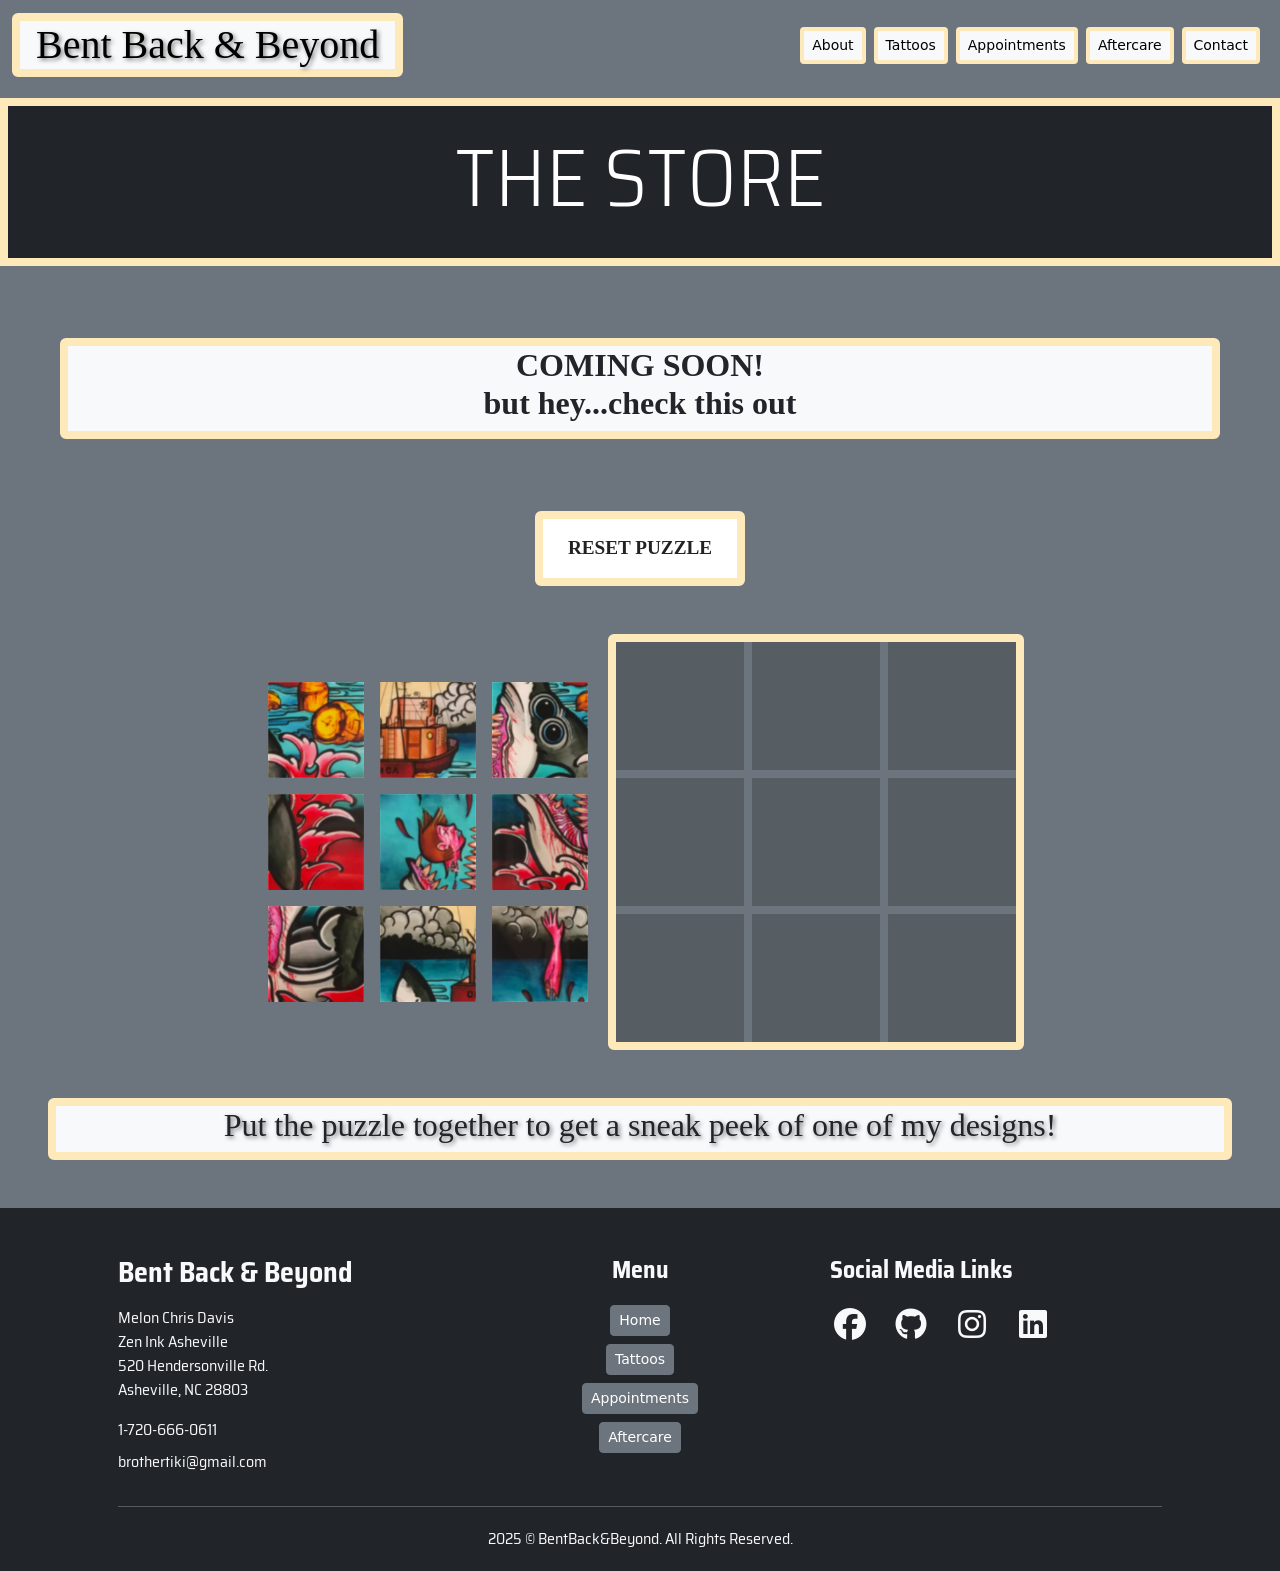
<file: store.html>
<!DOCTYPE html>
<html lang="en">
  <head>
    <meta charset="utf-8" />
   <meta name="viewport" content="width=device-width, initial-scale=1.0">
   
    <title>BENT BACK & BEYOND THE TATTOO EXPERIENCE</title>
    <link rel="stylesheet" href="/style.css" />

    <link rel="preconnect" href="https://fonts.googleapis.com">
    <link rel="preconnect" href="https://fonts.gstatic.com" crossorigin>
    <link href="https://fonts.googleapis.com/css2?family=Permanent+Marker&family=Saira+Semi+Condensed:wght@100;200;300;400;500;600;700;800;900&display=swap" rel="stylesheet">
    
    <link href="/fontawesome/css/fontawesome.min.css" rel="stylesheet">
    <link href="/fontawesome/css/brands.css" rel="stylesheet">
    
    <link
      href="https://cdn.jsdelivr.net/npm/bootstrap@5.3.2/dist/css/bootstrap.min.css"
      rel="stylesheet"
      integrity="sha384-T3c6CoIi6uLrA9TneNEoa7RxnatzjcDSCmG1MXxSR1GAsXEV/Dwwykc2MPK8M2HN"
      crossorigin="anonymous"
    />
    <script
      defer
      src="https://cdn.jsdelivr.net/npm/bootstrap@5.0.2/dist/js/bootstrap.bundle.min.js"
      integrity="sha384-MrcW6ZMFYlzcLA8Nl+NtUVF0sA7MsXsP1UyJoMp4YLEuNSfAP+JcXn/tWtIaxVXM"
      crossorigin="anonymous"
    ></script>

    <link
      rel="stylesheet"
      href="https://cdn.jsdelivr.net/npm/bootstrap-icons@1.13.1/font/bootstrap-icons.min.css"
    />
    


    
    <style>
      
      .hidden {
        display: none;
      }
      .custom-tattoo-border {
        border: 8px solid rgb(254, 233, 187); /* Adjust thickness and color as needed */
      }
      .custom-button-border {
        border: 4px solid rgb(254, 233, 187);
      }
      #puzzle {
        justify-content: center;   
        align-items: center; 
        background: #2f363e;    
      }
    </style>
  </head>

    <body>
        <header>
            <div class="container-fluid bg-secondary">
            <nav class="navbar navbar-expand-md navbar-light">
                <a href="#home" class="navbar-brand">
                    <h1 class="arial my-text-shadow custom-tattoo-border px-3 bg-light rounded">Bent Back & Beyond</h1></a>
                    <span class="hidden">Bent Back and Beyond Tattoo</span>
                <button
                    class="navbar-toggler"
                    type="button"
                    data-bs-toggle="collapse"
                    data-bs-target="#toggleMobileMenu"
                    aria-controls="toggleMobileMenu"
                    aria-expanded="false"
                    aria-label="toggle navigation"
                >
                    <span class="navbar-toggler-icon"></span>
                </button>
                <div class="collapse navbar-collapse" id="toggleMobileMenu">
                    <ul class="navbar-nav ms-auto text-center">
                       
                        <li>
                            <a href="/index.html" class="btn btn-light me-2 btn-sm custom-button-border mb-2" tabindex="-1" role="button" aria-disabled="true">About</a>
                        </li>
                        <li>
                            <a href="/tattoos.html" class="btn btn-light me-2 btn-sm custom-button-border mb-2" tabindex="-1" role="button" aria-disabled="true">Tattoos</a>
                        </li>
                        <li>
                            <a href="/appointments.html" class="btn btn-light me-2 btn-sm custom-button-border mb-2" tabindex="-1" role="button" aria-disabled="true">Appointments</a>
                        </li>
                        <li>
                            <a href="/Aftercare.html" class="btn btn-light me-2 btn-sm custom-button-border mb-2" tabindex="-1" role="button" aria-disabled="true">Aftercare</a>
                        </li>
                        <li>
                            <a href="#contact" class="btn btn-light me-2 btn-sm custom-button-border mb-2" tabindex="-1" role="button" aria-disabled="true">Contact</a>
                        </li>
                    </ul>
                </div>
            </nav>
        </div>        
    </header>
        <main>
            <div class="container-fluid bg-dark custom-tattoo-border">
                <br>
                <h1 class="display-1 text-center custom bg-dark text-white">THE STORE</h1>
                <br>
            </div>
            <div class="container-fluid bg-secondary">
                <br>
                <h2 class="m-5 text-center rounded custom-tattoo-border bg-light fw-bold pb-2">COMING SOON! <br> but hey...check this out</h2>
                <br>
            </div>
            <div class="bg-secondary">
                <button class="reset custom-tattoo-border rounded" onClick="window.location.reload();">Reset Puzzle</button> 
            </div>

            <div id="puzzle" class="container-fluid bg-secondary">
                <div class="row">
                    <div class="col drag mt-5" id="drag">
                        <div class="dragBox">
                            <div class="images" draggable="true" ondragstart="drag(event)" id="block1" style="--img:url(/resources/images/1.PNG);"></div>
                        </div>
                        <div class="dragBox">
                            <div class="images" draggable="true" ondragstart="drag(event)" id="block2" style="--img:url(/resources/images/2.PNG);"></div>
                        </div>
                        <div class="dragBox">
                            <div class="images" draggable="true" ondragstart="drag(event)" id="block3" style="--img:url(/resources/images/3.PNG);"></div>
                        </div>
                        <div class="dragBox">
                            <div class="images" draggable="true" ondragstart="drag(event)" id="block4" style="--img:url(/resources/images/4.PNG);"></div>
                        </div>
                        <div class="dragBox">
                            <div class="images" draggable="true" ondragstart="drag(event)" id="block5" style="--img:url(/resources/images/5.PNG);"></div>
                        </div>
                        <div class="dragBox">
                            <div class="images" draggable="true" ondragstart="drag(event)" id="block6" style="--img:url(/resources/images/6.PNG);"></div>
                        </div>
                        <div class="dragBox">
                            <div class="images" draggable="true" ondragstart="drag(event)" id="block7" style="--img:url(/resources/images/7.PNG);"></div>
                        </div>
                        <div class="dragBox">
                            <div class="images" draggable="true" ondragstart="drag(event)" id="block8" style="--img:url(/resources/images/8.PNG);"></div>
                        </div>
                        <div class="dragBox">
                            <div class="images" draggable="true" ondragstart="drag(event)" id="block9" style="--img:url(/resources/images/9.PNG);"></div>
                        </div>
                    </div>
                </div>
                <div class="row">
                    <div class="col board mt-5 custom-tattoo-border p-0 rounded">
                        <div class="dropBox" ondrop="drop(event)" ondragover="allowDrop(event)"></div>
                        <div class="dropBox" ondrop="drop(event)" ondragover="allowDrop(event)"></div>
                        <div class="dropBox" ondrop="drop(event)" ondragover="allowDrop(event)"></div>
                        <div class="dropBox" ondrop="drop(event)" ondragover="allowDrop(event)"></div>
                        <div class="dropBox" ondrop="drop(event)" ondragover="allowDrop(event)"></div>
                        <div class="dropBox" ondrop="drop(event)" ondragover="allowDrop(event)"></div>
                        <div class="dropBox" ondrop="drop(event)" ondragover="allowDrop(event)"></div>
                        <div class="dropBox" ondrop="drop(event)" ondragover="allowDrop(event)"></div>
                        <div class="dropBox" ondrop="drop(event)" ondragover="allowDrop(event)"></div>
                    </div>
                    <script>

                    function drag(event){
                        event.dataTransfer.setData("text", event.target.id);
                    }

                    function allowDrop(event){
                        event.preventDefault();
                    }

                    function drop(event){
                        event.preventDefault();
                        var data = event.dataTransfer.getData("text");
                        event.target.appendChild(document.getElementById(data));
                    }

                    onload = function(){
                        let parent = document.getElementById('drag');
                        let frag = document.createDocumentFragment();
                        while (parent.children.length){
                            frag.appendChild(parent.children[Math.floor(Math.random() * parent.children.length)]);
                        }
                        parent.appendChild(frag);
                    }
                </script>
                </div>
            </div>
            <div class="row">
                <div class="col bg-secondary">
                                    <h2 class="m-5 text-center rounded custom-tattoo-border my-text-shadow bg-light pb-2">Put the puzzle together to get a sneak peek of one of my designs!</h2>
                </div>
            </div>





<!--             <div id="puzzle" class="container-fluid bg-secondary">
                
                   
               
                    <div class="drag mt-5" id="drag">
                        <div class="dragBox">
                            <div class="images" draggable="true" ondragstart="drag(event)" id="block1" style="--img:url(/resources/images/1.PNG);"></div>
                        </div>
                        <div class="dragBox">
                            <div class="images" draggable="true" ondragstart="drag(event)" id="block2" style="--img:url(/resources/images/2.PNG);"></div>
                        </div>
                        <div class="dragBox">
                            <div class="images" draggable="true" ondragstart="drag(event)" id="block3" style="--img:url(/resources/images/3.PNG);"></div>
                        </div>
                        <div class="dragBox">
                            <div class="images" draggable="true" ondragstart="drag(event)" id="block4" style="--img:url(/resources/images/4.PNG);"></div>
                        </div>
                        <div class="dragBox">
                            <div class="images" draggable="true" ondragstart="drag(event)" id="block5" style="--img:url(/resources/images/5.PNG);"></div>
                        </div>
                        <div class="dragBox">
                            <div class="images" draggable="true" ondragstart="drag(event)" id="block6" style="--img:url(/resources/images/6.PNG);"></div>
                        </div>
                        <div class="dragBox">
                            <div class="images" draggable="true" ondragstart="drag(event)" id="block7" style="--img:url(/resources/images/7.PNG);"></div>
                        </div>
                        <div class="dragBox">
                            <div class="images" draggable="true" ondragstart="drag(event)" id="block8" style="--img:url(/resources/images/8.PNG);"></div>
                        </div>
                        <div class="dragBox">
                            <div class="images" draggable="true" ondragstart="drag(event)" id="block9" style="--img:url(/resources/images/9.PNG);"></div>
                        </div>
                    </div>

                <br>
                <br>
          
                <div class="board mb-5 custom-tattoo-border">
                    <div class="dropBox" ondrop="drop(event)" ondragover="allowDrop(event)"></div>
                    <div class="dropBox" ondrop="drop(event)" ondragover="allowDrop(event)"></div>
                    <div class="dropBox" ondrop="drop(event)" ondragover="allowDrop(event)"></div>
                    <div class="dropBox" ondrop="drop(event)" ondragover="allowDrop(event)"></div>
                    <div class="dropBox" ondrop="drop(event)" ondragover="allowDrop(event)"></div>
                    <div class="dropBox" ondrop="drop(event)" ondragover="allowDrop(event)"></div>
                    <div class="dropBox" ondrop="drop(event)" ondragover="allowDrop(event)"></div>
                    <div class="dropBox" ondrop="drop(event)" ondragover="allowDrop(event)"></div>
                    <div class="dropBox" ondrop="drop(event)" ondragover="allowDrop(event)"></div>
                </div>

	            <div>
                                    <h2 class="m-5 text-center rounded custom-tattoo-border my-text-shadow bg-light pb-2">Put the puzzle together to get a sneak peek of one of my designs!</h2>

                </div>
	
                <script>

                    function drag(event){
                        event.dataTransfer.setData("text", event.target.id);
                    }

                    function allowDrop(event){
                        event.preventDefault();
                    }

                    function drop(event){
                        event.preventDefault();
                        var data = event.dataTransfer.getData("text");
                        event.target.appendChild(document.getElementById(data));
                    }

                    onload = function(){
                        let parent = document.getElementById('drag');
                        let frag = document.createDocumentFragment();
                        while (parent.children.length){
                            frag.appendChild(parent.children[Math.floor(Math.random() * parent.children.length)]);
                        }
                        parent.appendChild(frag);
                    }
                </script>
         
           
             <br>
             </div>
            -->
    <!--            <div>The Book</div>
                <div>
                    <p>a brief description of how they aren't just posters</p>
                    <p>these should be three to four wide depending on how they look with price tag buttons centered below them</p>
                </div>
                <div>
                    <ul>
                        <li>Bent Murray</li>
                        <li>Mushroom</li>
                        <li>Get Bent</li>
                        <li>Clownin'</li>
                        <li>Blood In The Water</li>
                        <li>Gojira!</li>
                        <li>Trash Folk</li>
                        <li>Bentback Mountain</li>
                        <li>Jawrs Dotty</li>
                        <li>Mothman Lives!</li>
                    </ul>
                </div>
                <div>
                    <ul>
                        <li>Jawrs (colorful)</li>
                        <li>Classic Horror</li>
                        <li>Bent Hammer</li>
                        <li>Get Bent (colorful)</li>
                        <li>Titty Wizard</li>
                        <li>See Ya Later / After While</li>
                        <li>ACK ACK</li>
                        <li>Gluttony</li>
                        <li>Bendy Panther</li>
                        <li>At The Deli</li>
                    </ul>
                </div>
                <div>
                    <p>these are pricier posters that arent posters</p>
                </div>
                <div>
                    <ul>
                        <li>Jawrs</li>
                        <li>Titty Wizard</li>
                    </ul>
                </div>
            -->






        </main>
        <footer class="bg-dark text-light pt-5">
            <div class="container px-5">
                <div class="row">
                    <div class="col-6 col-lg-4">
                        <h3 class="fw-bold" id="contact">Bent Back & Beyond</h3>
                        <p class="pt-2">Melon Chris Davis
                            <br>Zen Ink Asheville
                            <br>
                            520 Hendersonville Rd.
                            <br>
                            Asheville, NC 28803
                        </p>
                        <p class="mb-2">1-720-666-0611</p>
                        <p>brothertiki@gmail.com</p>
                    </div>
                    <div class="col">
                        <h4 class="fw-bold text-lg-center">Menu</h4>
                        <ul class="list-unstyled pt-2">
                            <li class="py-1 text-lg-center"><a hrefindex.html" class="btn btn-secondary btn-sm " tabindex="-1" role="button" aria-disabled="true">Home</a></li>
                            <li class="py-1 text-lg-center"><a href="/tattoos.html" class="btn btn-secondary btn-sm " tabindex="-1" role="button" aria-disabled="true">Tattoos</a></li>
                            <li class="py-1 text-lg-center"><a href="/appointments.html" class="btn btn-secondary btn-sm " tabindex="-1" role="button" aria-disabled="true">Appointments</a></li>
                            <li class="py-1 text-lg-center"><a href="Aftercare.html" class="btn btn-secondary btn-sm " tabindex="-1" role="button" aria-disabled="true">Aftercare</a></li>
                        </ul>
                    </div>
                    <div class="col">
                        <h4 class="fw-bold">Social Media Links</h4>
                        <div class="social-media pt-2">
                            <a
                href="https://www.facebook.com/brothertiki"
                class="text-light fs-2 me-3"
                ><i class="fa-brands fa-facebook"></i></a>
              <a
                href="https://www.github.com/MelonCDavis"
                class="text-light fs-2 me-3"
                ><i class="fa-brands fa-github"></i></a>
              <a
                href="https://www.instagram.com/bentbackandbeyond/"
                class="text-light fs-2 me-3"
                ><i class="fa-brands fa-instagram"></i></a>
              <a
                href="https://www.linkedin.com/chrismelondavis"
                class="text-light fs-2"
                ><i class="fa-brands fa-linkedin"></i></a>
                        </div>
                    </div>
                </div>
                <hr>
                <div class="text-center py-1">
          <p>2025 © BentBack&Beyond. All Rights Reserved.</p>
          
        </div>
            </div>
        </footer>
        <!-- Bootstrap JavaScript Libraries -->
        <script
            src="https://cdn.jsdelivr.net/npm/@popperjs/core@2.11.8/dist/umd/popper.min.js"
            integrity="sha384-I7E8VVD/ismYTF4hNIPjVp/Zjvgyol6VFvRkX/vR+Vc4jQkC+hVqc2pM8ODewa9r"
            crossorigin="anonymous"
        ></script>

        <script
            src="https://cdn.jsdelivr.net/npm/bootstrap@5.3.2/dist/js/bootstrap.min.js"
            integrity="sha384-BBtl+eGJRgqQAUMxJ7pMwbEyER4l1g+O15P+16Ep7Q9Q+zqX6gSbd85u4mG4QzX+"
            crossorigin="anonymous"
        ></script>
    </body>
</html>
</file>
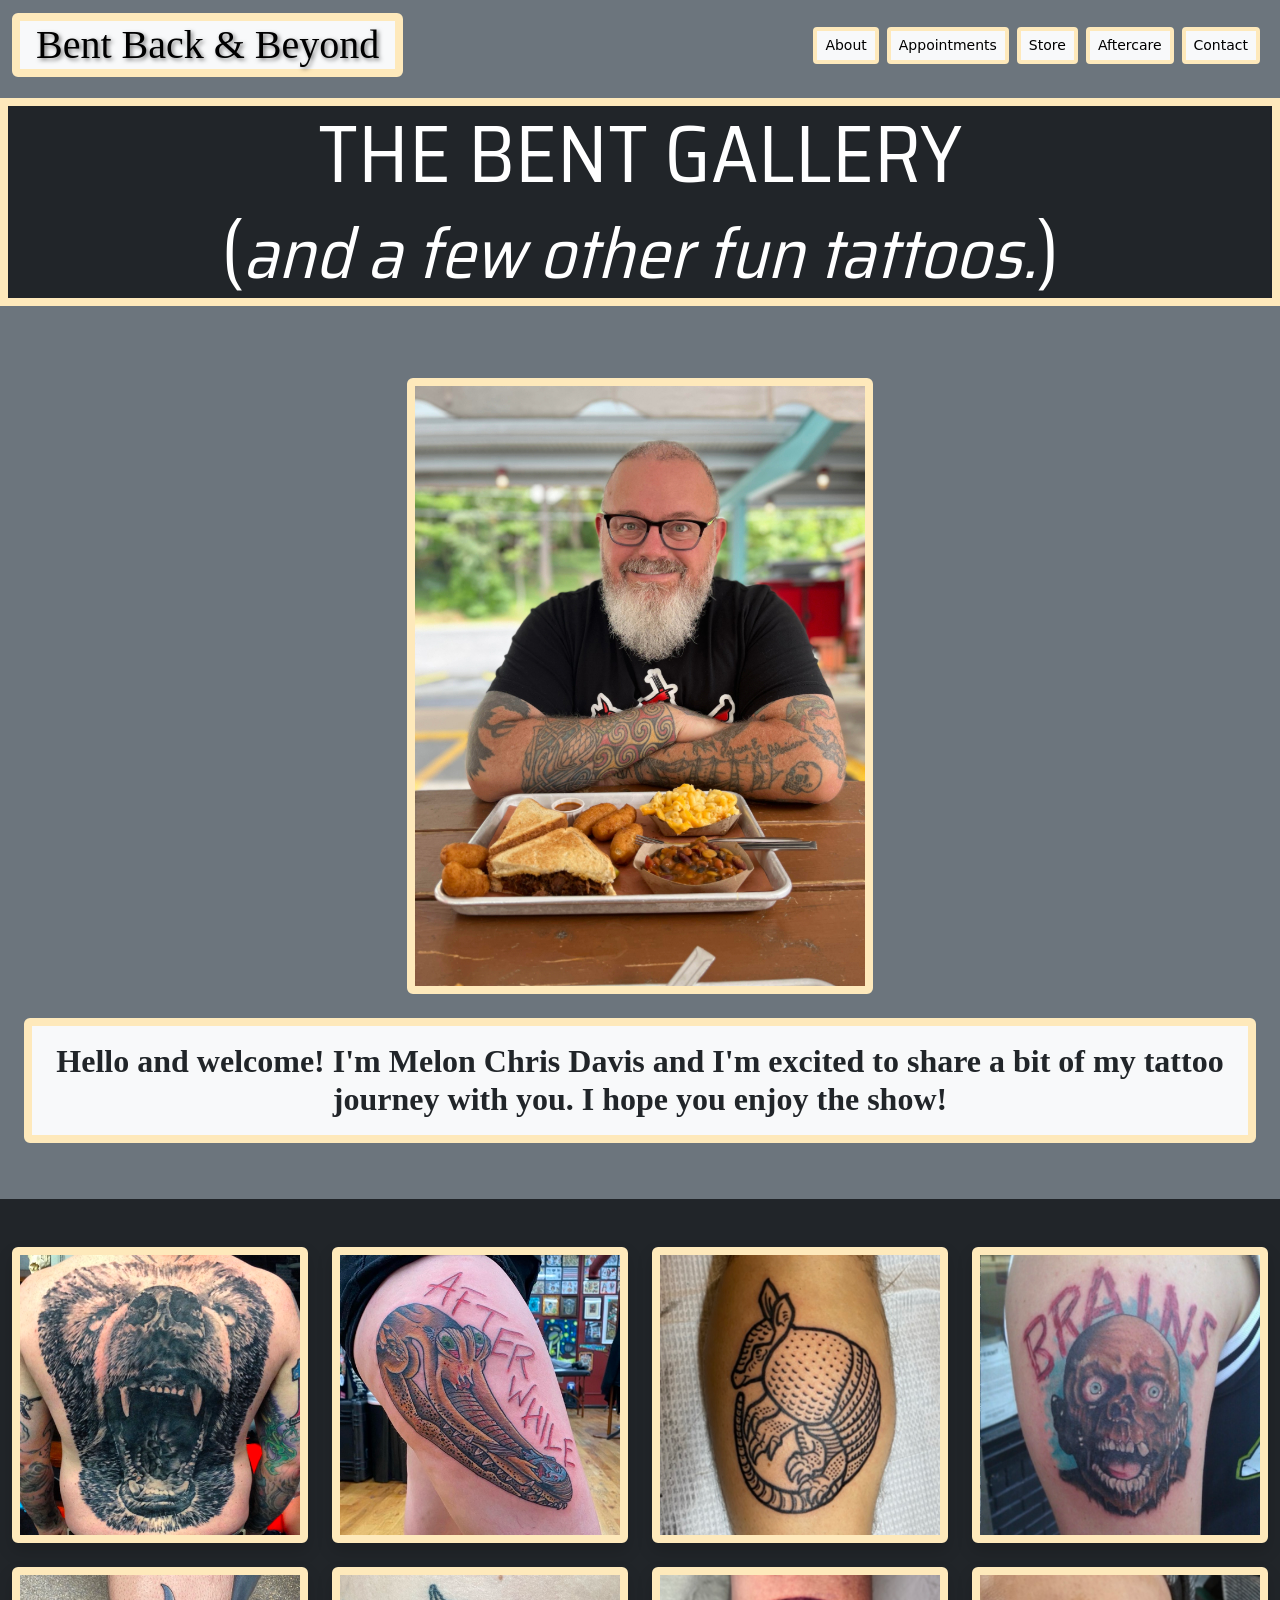
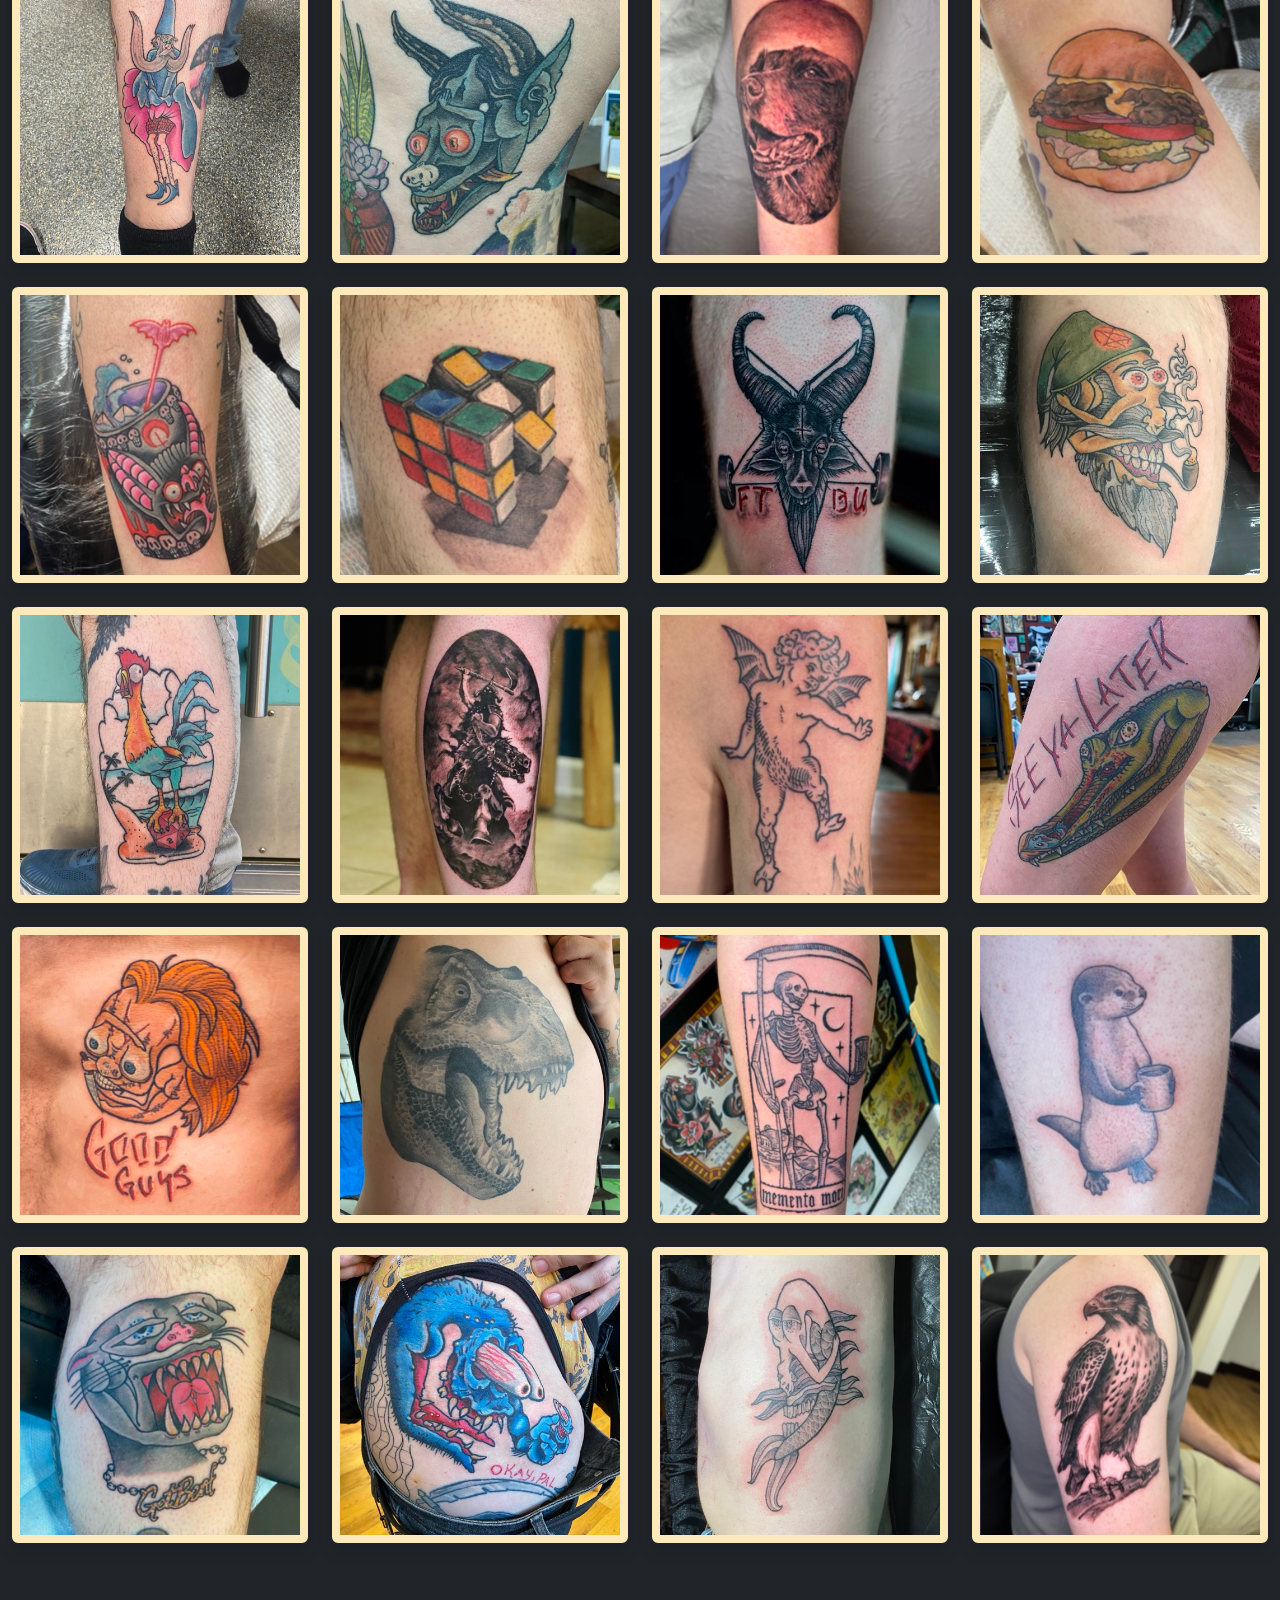
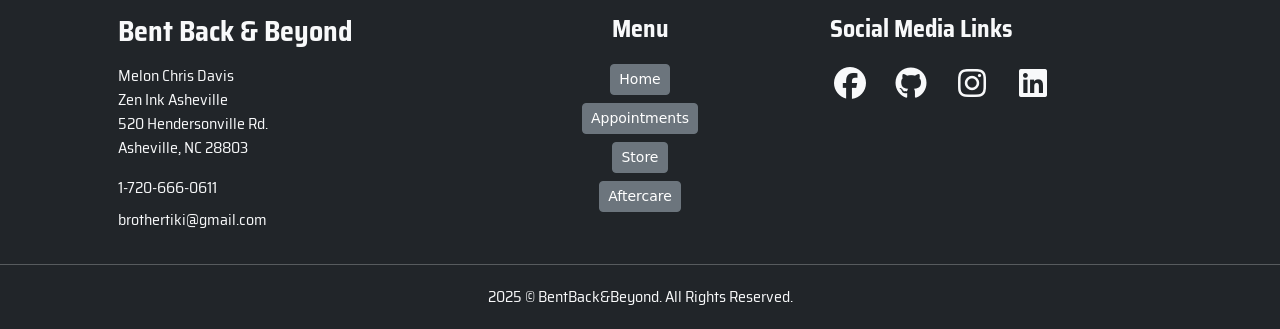
<file: tattoos.html>
<!DOCTYPE html>
<html lang="en">
  <head>
    <meta charset="utf-8" />
    <meta name="viewport" content="width=device-width, initial-scale=1.0">
    <title>BENT BACK & BEYOND THE TATTOO EXPERIENCE</title>
    <link rel="stylesheet" href="/style.css" />

    <link rel="preconnect" href="https://fonts.googleapis.com">
    <link rel="preconnect" href="https://fonts.gstatic.com" crossorigin>
    <link href="https://fonts.googleapis.com/css2?family=Permanent+Marker&family=Saira+Semi+Condensed:wght@100;200;300;400;500;600;700;800;900&display=swap" rel="stylesheet">
    
    <link href="/fontawesome/css/fontawesome.min.css" rel="stylesheet">
    <link href="/fontawesome/css/brands.css" rel="stylesheet">
    
    <link
      href="https://cdn.jsdelivr.net/npm/bootstrap@5.3.2/dist/css/bootstrap.min.css"
      rel="stylesheet"
      integrity="sha384-T3c6CoIi6uLrA9TneNEoa7RxnatzjcDSCmG1MXxSR1GAsXEV/Dwwykc2MPK8M2HN"
      crossorigin="anonymous"
    />
    <script
      defer
      src="https://cdn.jsdelivr.net/npm/bootstrap@5.0.2/dist/js/bootstrap.bundle.min.js"
      integrity="sha384-MrcW6ZMFYlzcLA8Nl+NtUVF0sA7MsXsP1UyJoMp4YLEuNSfAP+JcXn/tWtIaxVXM"
      crossorigin="anonymous"
    ></script>

    <link
      rel="stylesheet"
      href="https://cdn.jsdelivr.net/npm/bootstrap-icons@1.13.1/font/bootstrap-icons.min.css"
    />
    


    
    <style>
      
      .hidden {
        display: none;
      }
      .custom-tattoo-border {
        border: 8px solid rgb(254, 233, 187); /* Adjust thickness and color as needed */
      }
      .custom-button-border {
        border: 4px solid rgb(254, 233, 187);
      }
    </style>
  </head>

  <body>
    <header>
      <div class="container-fluid bg-secondary">
        <nav class="navbar navbar-expand-md navbar-light">
          <a href="#home" class="navbar-brand">
            <h1 class="arial my-text-shadow custom-tattoo-border px-3 bg-light rounded">Bent Back & Beyond</h1></a>
          <span class="hidden">Bent Back and Beyond Tattoo</span>
          <button
            class="navbar-toggler"
            type="button"
            data-bs-toggle="collapse"
            data-bs-target="#toggleMobileMenu"
            aria-controls="toggleMobileMenu"
            aria-expanded="false"
            aria-label="toggle navigation"
            
          >
            <span class="navbar-toggler-icon"></span>
          </button>
          <div class="collapse navbar-collapse" id="toggleMobileMenu">
            <ul class="navbar-nav ms-auto text-center">
              <li>
                <a
                  href="/index.html"
                  class="btn btn-light me-2 btn-sm custom-button-border mb-2"
                  tabindex="-1"
                  role="button"
                  aria-disabled="true"
                  >About</a
                >
              </li>
              <li>
                <a
                  href="/appointments.html"
                  class="btn btn-light me-2 btn-sm custom-button-border mb-2"
                  tabindex="-1"
                  role="button"
                  aria-disabled="true"
                  >Appointments</a
                >
              </li>
              <li>
                <a
                  href="/store.html"
                  class="btn btn-light me-2 btn-sm custom-button-border mb-2"
                  tabindex="-1"
                  role="button"
                  aria-disabled="true"
                  >Store</a
                >
              </li>
              <li>
                <a
                  href="/Aftercare.html"
                  class="btn btn-light me-2 btn-sm custom-button-border mb-2"
                  tabindex="-1"
                  role="button"
                  aria-disabled="true"
                  >Aftercare</a
                >
              </li>
              <li>
                <a
                  href="#contact"
                  class="btn btn-light me-2 btn-sm custom-button-border mb-2"
                  tabindex="-1"
                  role="button"
                  aria-disabled="true"
                  >Contact</a
                >
              </li>
            </ul>
          </div>
        </nav>
      </div>
    </header>
    <main>
      <div class="bg-secondary">
      <h1 class="display-1 text-center custom-tattoo-border  mb-4 bg-dark text-white">
          <strong>
            THE BENT GALLERY<br>(<em><small>and a few other fun tattoos.</small></em>)
          </strong>
        </h1>  
      <div class="px-4 py-5 text-center">
        <img class="d-block custom-tattoo-border rounded mx-auto mb-4" src="/resources/images/melonavl450.jpg" alt="melon chris davis tattoo artist">
        <h2 class="p-3 custom-tattoo-border rounded bg-light fw-bold">Hello and welcome!  I'm Melon Chris Davis and I'm excited to share a bit of my tattoo journey with you.  I hope you enjoy the show!</h2>
      </div>
    </div>
      
      <div class="container-fluid bg-dark">
        
                <div class="row pt-5">
                  <div class="col-sm-12 col-md-6 col-lg-4 col-xl-3">
                    <img class="img-fluid custom-tattoo-border shadow rounded mb-4"
                      src="/resources/images/festus.JPG"
                      alt="bear back tattoo"           
                    /> 
                  </div>
                  <div class="col-sm-12 col-md-6 col-lg-4 col-xl-3">
                    <img class="img-fluid custom-tattoo-border shadow rounded mb-4"
                      src="/resources/images/afterwhile.JPG"
                      alt="crocodile tattoo"         
                    />
                  </div>
                  <div class="col-sm-12 col-md-6 col-lg-4 col-xl-3">
                    <img class="img-fluid custom-tattoo-border shadow rounded mb-4"
                      src="/resources/images/armadillo.JPG"            
                      alt="armadillo tattoo"            
                    /> 
                  </div>
                  <div class="col-sm-12 col-md-6 col-lg-4 col-xl-3">
                    <img class="img-fluid custom-tattoo-border shadow rounded mb-4"
                      src="/resources/images/brains.JPG"
                      alt="zombie tattoo"
                    />
                  </div>
                  <div class="col-sm-12 col-md-6 col-lg-4 col-xl-3">
                    <img class="img-fluid custom-tattoo-border shadow rounded mb-4"
                      src="/resources/images/merlin.JPG"
                      alt="merlin monroe tattoo"
                    />
                  </div>
                  <div class="col-sm-12 col-md-6 col-lg-4 col-xl-3">
                    <img class="img-fluid custom-tattoo-border shadow rounded mb-4"
                      src="/resources/images/jenni.JPG"
                      alt="bentback oni tattoo"
                    />
                  </div>
                  <div class="col-sm-12 col-md-6 col-lg-4 col-xl-3">
                    <img class="img-fluid custom-tattoo-border shadow rounded mb-4"
                      src="/resources/images/jazz.JPG"
                      alt="dog portrait tattoo"
                    />
                  </div>
                  <div class="col-sm-12 col-md-6 col-lg-4 col-xl-3">
                    <img class="img-fluid custom-tattoo-border shadow rounded mb-4"
                      src="/resources/images/egg.JPG"
                      alt="cheeseburger realism tattoo"
                    />
                  </div>
                  <div class="col-sm-12 col-md-6 col-lg-4 col-xl-3">
                    <img class="img-fluid custom-tattoo-border shadow rounded mb-4"
                      src="/resources/images/kate.JPG"
                      alt="tiki bat neotraditional tattoo"
                    />
                  </div>
                  <div class="col-sm-12 col-md-6 col-lg-4 col-xl-3">
                    <img class="img-fluid custom-tattoo-border shadow rounded mb-4"
                      src="/resources/images/rubix.JPG"
                      alt="rubik's cube tattoo"
                    />
                  </div>
                  <div class="col-sm-12 col-md-6 col-lg-4 col-xl-3">
                    <img class="img-fluid custom-tattoo-border shadow rounded mb-4"
                      src="/resources/images/pickle.JPG"
                      alt="devil pentagram goat tattoo"
                    />
                  </div>
                  <div class="col-sm-12 col-md-6 col-lg-4 col-xl-3">
                    <img class="img-fluid custom-tattoo-border shadow rounded mb-4"
                      src="/resources/images/tittywiz.JPG"
                      alt="bentback titty wizard tattoo"
                    />
                  </div>
                  <div class="col-sm-12 col-md-6 col-lg-4 col-xl-3">
                    <img class="img-fluid custom-tattoo-border shadow rounded mb-4"
                      src="/resources/images/critbird.JPG"
                      alt="moana dungeons & dragons tattoo"
                    />
                  </div>
                  <div class="col-sm-12 col-md-6 col-lg-4 col-xl-3">
                    <img class="img-fluid custom-tattoo-border shadow rounded mb-4"
                      src="/resources/images/ffhorse.JPG"
                      alt="frank frazetta death dealer tattoo"
                    />
                  </div>
                  <div class="col-sm-12 col-md-6 col-lg-4 col-xl-3">
                    <img class="img-fluid custom-tattoo-border shadow rounded mb-4"
                      src="/resources/images/lildebil.JPG"
                      alt="lil devil tattoo"
                    />
                  </div>
                  <div class="col-sm-12 col-md-6 col-lg-4 col-xl-3">
                    <img class="img-fluid custom-tattoo-border shadow rounded mb-4"
                      src="/resources/images/seeya.JPG"
                      alt="see ya later alligator tattoo"
                    />
                  </div>
                  <div class="col-sm-12 col-md-6 col-lg-4 col-xl-3">
                    <img class="img-fluid custom-tattoo-border shadow rounded mb-4"
                      src="/resources/images/chucky.JPG"
                      alt="bentback chucky tattoo"
                    />
                  </div>
                  <div class="col-sm-12 col-md-6 col-lg-4 col-xl-3">
                    <img  class="img-fluid custom-tattoo-border shadow rounded mb-4"
                      src="/resources/images/logan.JPG" 
                      alt="t-rex tattoo" 
                    /> 
                  </div>
                  <div class="col-sm-12 col-md-6 col-lg-4 col-xl-3">                
                    <img class="img-fluid custom-tattoo-border shadow rounded mb-4"
                      src="/resources/images/memento.JPG"
                      alt="remember death tattoo"
                    />
                  </div>
                  <div class="col-sm-12 col-md-6 col-lg-4 col-xl-3">
                    <img class="img-fluid custom-tattoo-border shadow rounded mb-4"
                      src="/resources/images/thirsty.JPG"
                      alt="thirsty tattoo"
                    />
                  </div>
                  <div class="col-sm-12 col-md-6 col-lg-4 col-xl-3">
                    <img class="img-fluid custom-tattoo-border shadow rounded mb-4"
                      src="/resources/images/bentyPanther.JPG"
                      alt="bentback sucky panther tattoo"
                    />
                  </div>
                  <div class="col-sm-12 col-md-6 col-lg-4 col-xl-3">
                    <img class="img-fluid custom-tattoo-border shadow rounded mb-4"
                      src="/resources/images/smellin.JPG"
                      alt="bentback rat fink tattoo"
                    />
                  </div>
                  <div class="col-sm-12 col-md-6 col-lg-4 col-xl-3">
                    <img class="img-fluid custom-tattoo-border shadow rounded mb-4"
                      src="/resources/images/aj.JPG"
                      alt="bentback mermaid stippling tattoo"
                    />
                  </div>
                  <div class="col-sm-12 col-md-6 col-lg-4 col-xl-3">
                    <img class="img-fluid custom-tattoo-border shadow rounded mb-4"
                      src="/resources/images/noah.JPG"
                      alt="falcon black and grey realism tattoo"
                    /> 
                  </div>
            </div>             
        </div>
    </main>
    <footer class="bg-dark text-light pt-5">
      <div class="container px-5">
        <div class="row">
          <div class="col-6 col-lg-4">
            <h3 class="fw-bold" id="contact">Bent Back & Beyond</h3>
            <p class="pt-2">
              Melon Chris Davis <br />Zen Ink Asheville
              <br />
              520 Hendersonville Rd.
              <br />
              Asheville, NC 28803
            </p>
            <p class="mb-2">1-720-666-0611</p>
            <p>brothertiki@gmail.com</p>
          </div>
          <div class="col">
            <h4 class="fw-bold text-lg-center">Menu</h4>
            <ul class="list-unstyled pt-2">
              <li class="py-1 text-lg-center">
                <a
                  href="/index.html"
                  class="btn btn-secondary btn-sm"
                  tabindex="-1"
                  role="button"
                  aria-disabled="true"
                  >Home</a
                >
              </li>
              <li class="py-1 text-lg-center">
                <a
                  href="/appointments.html"
                  class="btn btn-secondary btn-sm"
                  tabindex="-1"
                  role="button"
                  aria-disabled="true"
                  >Appointments</a
                >
              </li>
              <li class="py-1 text-lg-center">
                <a
                  href="/store.html"
                  class="btn btn-secondary btn-sm"
                  tabindex="-1"
                  role="button"
                  aria-disabled="true"
                  >Store</a
                >
              </li>
              <li class="py-1 text-lg-center">
                <a
                  href="/Aftercare.html"
                  class="btn btn-secondary btn-sm"
                  tabindex="-1"
                  role="button"
                  aria-disabled="true"
                  >Aftercare</a
                >
              </li>
            </ul>
          </div>
          <div class="col">
            <h4 class="fw-bold">Social Media Links</h4>
            <div class="social-media pt-2">
              <a
                href="https://www.facebook.com/brothertiki"
                class="text-light fs-2 me-3"
                ><i class="fa-brands fa-facebook"></i></a>
              <a
                href="https://www.github.com/MelonCDavis"
                class="text-light fs-2 me-3"
                ><i class="fa-brands fa-github"></i></a>
              <a
                href="https://www.instagram.com/bentbackandbeyond/"
                class="text-light fs-2 me-3"
                ><i class="fa-brands fa-instagram"></i></a>
              <a
                href="https://www.linkedin.com/chrismelondavis"
                class="text-light fs-2"
                ><i class="fa-brands fa-linkedin"></i></a>
            </div>
          </div>
        </div>
      </div>
        <hr/>
        <div class="text-center py-1">
          <p>2025 © BentBack&Beyond. All Rights Reserved.</p>
          
        </div>
      
    </footer>
  
    <script src="https://cdn.jsdelivr.net/npm/@popperjs/core@2.11.8/dist/umd/popper.min.js" integrity="sha384-I7E8VVD/ismYTF4hNIPjVp/Zjvgyol6VFvRkX/vR+Vc4jQkC+hVqc2pM8ODewa9r" crossorigin="anonymous"></script>
    <script src="https://cdn.jsdelivr.net/npm/bootstrap@5.3.8/dist/js/bootstrap.min.js" integrity="sha384-G/EV+4j2dNv+tEPo3++6LCgdCROaejBqfUeNjuKAiuXbjrxilcCdDz6ZAVfHWe1Y" crossorigin="anonymous"></script>
  </body>
</html>
</file>
<file: style.css>
.roboto {
  font-family: "Saira Semi Condensed";
}
.arial {
  font-family: "Permanent Marker";
}

.selector-for-some-widget {
  box-sizing: content-box;
}
.my-text-shadow {
  text-shadow: 2px 2px 4px rgba(0, 0, 0, 0.5);
}

p,
button,
h1,
h3,
h4 {
  font-family: "Saira Semi Condensed";
}
h2 {
  font-family: "Permanent Marker";
}
.navbar-toggler {
  background-color: aliceblue;
}
.my-scaled-element {
  transform: scale(1.5);
}

* {
  margin: 0;
  padding: 0;
  box-sizing: border-box;
}

.drag {
  display: grid;
  grid-template-columns: repeat(3, 1fr);
  gap: 1rem;
  cursor: grab;
}
.drag .dragBox {
  width: 6rem;
  height: 6rem;
  background: #0003;
}
.images {
  width: 100%;
  height: 100%;
  background: var(--img);
  background-size: cover;
}

.reset {
  padding: 15px 25px;
  border: none;
  background: #fff;
  color: #222;
  font-size: 1em;
  font-weight: bold;
  cursor: pointer;
  text-transform: uppercase;
  font-family: "Permanent Marker";
  font-size: larger;
  display: block;
  margin: 0 auto;
  
}
.board {
  display: grid;
  grid-template-columns: repeat(3, 1fr);
  gap: .5rem;
  
  
}
.dropBox {
  width: 8rem;
  height: 8rem;
  background: #0003;
}

#puzzle {
  display:flex;
  flex-wrap: wrap;
  gap:2rem;
}
</file>
<file: fontawesome/css/brands.css>
/*!
 * Font Awesome Free 7.0.1 by @fontawesome - https://fontawesome.com
 * License - https://fontawesome.com/license/free (Icons: CC BY 4.0, Fonts: SIL OFL 1.1, Code: MIT License)
 * Copyright 2025 Fonticons, Inc.
 */
:root, :host {
  --fa-family-brands: "Font Awesome 7 Brands";
  --fa-font-brands: normal 400 1em/1 var(--fa-family-brands);
}

@font-face {
  font-family: "Font Awesome 7 Brands";
  font-style: normal;
  font-weight: 400;
  font-display: block;
  src: url("../webfonts/fa-brands-400.woff2");
}
.fab,
.fa-brands,
.fa-classic.fa-brands {
  --fa-family: var(--fa-family-brands);
  --fa-style: 400;
}

.fa-firefox-browser {
  --fa: "\e007";
}

.fa-ideal {
  --fa: "\e013";
}

.fa-microblog {
  --fa: "\e01a";
}

.fa-square-pied-piper {
  --fa: "\e01e";
}

.fa-pied-piper-square {
  --fa: "\e01e";
}

.fa-unity {
  --fa: "\e049";
}

.fa-dailymotion {
  --fa: "\e052";
}

.fa-square-instagram {
  --fa: "\e055";
}

.fa-instagram-square {
  --fa: "\e055";
}

.fa-mixer {
  --fa: "\e056";
}

.fa-shopify {
  --fa: "\e057";
}

.fa-deezer {
  --fa: "\e077";
}

.fa-edge-legacy {
  --fa: "\e078";
}

.fa-google-pay {
  --fa: "\e079";
}

.fa-rust {
  --fa: "\e07a";
}

.fa-tiktok {
  --fa: "\e07b";
}

.fa-unsplash {
  --fa: "\e07c";
}

.fa-cloudflare {
  --fa: "\e07d";
}

.fa-guilded {
  --fa: "\e07e";
}

.fa-hive {
  --fa: "\e07f";
}

.fa-42-group {
  --fa: "\e080";
}

.fa-innosoft {
  --fa: "\e080";
}

.fa-instalod {
  --fa: "\e081";
}

.fa-octopus-deploy {
  --fa: "\e082";
}

.fa-perbyte {
  --fa: "\e083";
}

.fa-uncharted {
  --fa: "\e084";
}

.fa-watchman-monitoring {
  --fa: "\e087";
}

.fa-wodu {
  --fa: "\e088";
}

.fa-wirsindhandwerk {
  --fa: "\e2d0";
}

.fa-wsh {
  --fa: "\e2d0";
}

.fa-bots {
  --fa: "\e340";
}

.fa-cmplid {
  --fa: "\e360";
}

.fa-bilibili {
  --fa: "\e3d9";
}

.fa-golang {
  --fa: "\e40f";
}

.fa-pix {
  --fa: "\e43a";
}

.fa-sitrox {
  --fa: "\e44a";
}

.fa-hashnode {
  --fa: "\e499";
}

.fa-meta {
  --fa: "\e49b";
}

.fa-padlet {
  --fa: "\e4a0";
}

.fa-nfc-directional {
  --fa: "\e530";
}

.fa-nfc-symbol {
  --fa: "\e531";
}

.fa-screenpal {
  --fa: "\e570";
}

.fa-space-awesome {
  --fa: "\e5ac";
}

.fa-square-font-awesome {
  --fa: "\e5ad";
}

.fa-square-gitlab {
  --fa: "\e5ae";
}

.fa-gitlab-square {
  --fa: "\e5ae";
}

.fa-odysee {
  --fa: "\e5c6";
}

.fa-stubber {
  --fa: "\e5c7";
}

.fa-debian {
  --fa: "\e60b";
}

.fa-shoelace {
  --fa: "\e60c";
}

.fa-threads {
  --fa: "\e618";
}

.fa-square-threads {
  --fa: "\e619";
}

.fa-square-x-twitter {
  --fa: "\e61a";
}

.fa-x-twitter {
  --fa: "\e61b";
}

.fa-opensuse {
  --fa: "\e62b";
}

.fa-letterboxd {
  --fa: "\e62d";
}

.fa-square-letterboxd {
  --fa: "\e62e";
}

.fa-mintbit {
  --fa: "\e62f";
}

.fa-google-scholar {
  --fa: "\e63b";
}

.fa-brave {
  --fa: "\e63c";
}

.fa-brave-reverse {
  --fa: "\e63d";
}

.fa-pixiv {
  --fa: "\e640";
}

.fa-upwork {
  --fa: "\e641";
}

.fa-webflow {
  --fa: "\e65c";
}

.fa-signal-messenger {
  --fa: "\e663";
}

.fa-bluesky {
  --fa: "\e671";
}

.fa-jxl {
  --fa: "\e67b";
}

.fa-square-upwork {
  --fa: "\e67c";
}

.fa-web-awesome {
  --fa: "\e682";
}

.fa-square-web-awesome {
  --fa: "\e683";
}

.fa-square-web-awesome-stroke {
  --fa: "\e684";
}

.fa-dart-lang {
  --fa: "\e693";
}

.fa-flutter {
  --fa: "\e694";
}

.fa-files-pinwheel {
  --fa: "\e69f";
}

.fa-css {
  --fa: "\e6a2";
}

.fa-square-bluesky {
  --fa: "\e6a3";
}

.fa-openai {
  --fa: "\e7cf";
}

.fa-square-linkedin {
  --fa: "\e7d0";
}

.fa-cash-app {
  --fa: "\e7d4";
}

.fa-disqus {
  --fa: "\e7d5";
}

.fa-eleventy {
  --fa: "\e7d6";
}

.fa-11ty {
  --fa: "\e7d6";
}

.fa-kakao-talk {
  --fa: "\e7d7";
}

.fa-linktree {
  --fa: "\e7d8";
}

.fa-notion {
  --fa: "\e7d9";
}

.fa-pandora {
  --fa: "\e7da";
}

.fa-pixelfed {
  --fa: "\e7db";
}

.fa-tidal {
  --fa: "\e7dc";
}

.fa-vsco {
  --fa: "\e7dd";
}

.fa-w3c {
  --fa: "\e7de";
}

.fa-lumon {
  --fa: "\e7e2";
}

.fa-lumon-drop {
  --fa: "\e7e3";
}

.fa-square-figma {
  --fa: "\e7e4";
}

.fa-tex {
  --fa: "\e7ff";
}

.fa-duolingo {
  --fa: "\e812";
}

.fa-square-twitter {
  --fa: "\f081";
}

.fa-twitter-square {
  --fa: "\f081";
}

.fa-square-facebook {
  --fa: "\f082";
}

.fa-facebook-square {
  --fa: "\f082";
}

.fa-linkedin {
  --fa: "\f08c";
}

.fa-square-github {
  --fa: "\f092";
}

.fa-github-square {
  --fa: "\f092";
}

.fa-twitter {
  --fa: "\f099";
}

.fa-facebook {
  --fa: "\f09a";
}

.fa-github {
  --fa: "\f09b";
}

.fa-pinterest {
  --fa: "\f0d2";
}

.fa-square-pinterest {
  --fa: "\f0d3";
}

.fa-pinterest-square {
  --fa: "\f0d3";
}

.fa-square-google-plus {
  --fa: "\f0d4";
}

.fa-google-plus-square {
  --fa: "\f0d4";
}

.fa-google-plus-g {
  --fa: "\f0d5";
}

.fa-linkedin-in {
  --fa: "\f0e1";
}

.fa-github-alt {
  --fa: "\f113";
}

.fa-maxcdn {
  --fa: "\f136";
}

.fa-html5 {
  --fa: "\f13b";
}

.fa-css3 {
  --fa: "\f13c";
}

.fa-btc {
  --fa: "\f15a";
}

.fa-youtube {
  --fa: "\f167";
}

.fa-xing {
  --fa: "\f168";
}

.fa-square-xing {
  --fa: "\f169";
}

.fa-xing-square {
  --fa: "\f169";
}

.fa-dropbox {
  --fa: "\f16b";
}

.fa-stack-overflow {
  --fa: "\f16c";
}

.fa-instagram {
  --fa: "\f16d";
}

.fa-flickr {
  --fa: "\f16e";
}

.fa-adn {
  --fa: "\f170";
}

.fa-bitbucket {
  --fa: "\f171";
}

.fa-tumblr {
  --fa: "\f173";
}

.fa-square-tumblr {
  --fa: "\f174";
}

.fa-tumblr-square {
  --fa: "\f174";
}

.fa-apple {
  --fa: "\f179";
}

.fa-windows {
  --fa: "\f17a";
}

.fa-android {
  --fa: "\f17b";
}

.fa-linux {
  --fa: "\f17c";
}

.fa-dribbble {
  --fa: "\f17d";
}

.fa-skype {
  --fa: "\f17e";
}

.fa-foursquare {
  --fa: "\f180";
}

.fa-trello {
  --fa: "\f181";
}

.fa-gratipay {
  --fa: "\f184";
}

.fa-vk {
  --fa: "\f189";
}

.fa-weibo {
  --fa: "\f18a";
}

.fa-renren {
  --fa: "\f18b";
}

.fa-pagelines {
  --fa: "\f18c";
}

.fa-stack-exchange {
  --fa: "\f18d";
}

.fa-square-vimeo {
  --fa: "\f194";
}

.fa-vimeo-square {
  --fa: "\f194";
}

.fa-slack {
  --fa: "\f198";
}

.fa-slack-hash {
  --fa: "\f198";
}

.fa-wordpress {
  --fa: "\f19a";
}

.fa-openid {
  --fa: "\f19b";
}

.fa-yahoo {
  --fa: "\f19e";
}

.fa-google {
  --fa: "\f1a0";
}

.fa-reddit {
  --fa: "\f1a1";
}

.fa-square-reddit {
  --fa: "\f1a2";
}

.fa-reddit-square {
  --fa: "\f1a2";
}

.fa-stumbleupon-circle {
  --fa: "\f1a3";
}

.fa-stumbleupon {
  --fa: "\f1a4";
}

.fa-delicious {
  --fa: "\f1a5";
}

.fa-digg {
  --fa: "\f1a6";
}

.fa-pied-piper-pp {
  --fa: "\f1a7";
}

.fa-pied-piper-alt {
  --fa: "\f1a8";
}

.fa-drupal {
  --fa: "\f1a9";
}

.fa-joomla {
  --fa: "\f1aa";
}

.fa-behance {
  --fa: "\f1b4";
}

.fa-square-behance {
  --fa: "\f1b5";
}

.fa-behance-square {
  --fa: "\f1b5";
}

.fa-steam {
  --fa: "\f1b6";
}

.fa-square-steam {
  --fa: "\f1b7";
}

.fa-steam-square {
  --fa: "\f1b7";
}

.fa-spotify {
  --fa: "\f1bc";
}

.fa-deviantart {
  --fa: "\f1bd";
}

.fa-soundcloud {
  --fa: "\f1be";
}

.fa-vine {
  --fa: "\f1ca";
}

.fa-codepen {
  --fa: "\f1cb";
}

.fa-jsfiddle {
  --fa: "\f1cc";
}

.fa-rebel {
  --fa: "\f1d0";
}

.fa-empire {
  --fa: "\f1d1";
}

.fa-square-git {
  --fa: "\f1d2";
}

.fa-git-square {
  --fa: "\f1d2";
}

.fa-git {
  --fa: "\f1d3";
}

.fa-hacker-news {
  --fa: "\f1d4";
}

.fa-tencent-weibo {
  --fa: "\f1d5";
}

.fa-qq {
  --fa: "\f1d6";
}

.fa-weixin {
  --fa: "\f1d7";
}

.fa-slideshare {
  --fa: "\f1e7";
}

.fa-twitch {
  --fa: "\f1e8";
}

.fa-yelp {
  --fa: "\f1e9";
}

.fa-paypal {
  --fa: "\f1ed";
}

.fa-google-wallet {
  --fa: "\f1ee";
}

.fa-cc-visa {
  --fa: "\f1f0";
}

.fa-cc-mastercard {
  --fa: "\f1f1";
}

.fa-cc-discover {
  --fa: "\f1f2";
}

.fa-cc-amex {
  --fa: "\f1f3";
}

.fa-cc-paypal {
  --fa: "\f1f4";
}

.fa-cc-stripe {
  --fa: "\f1f5";
}

.fa-lastfm {
  --fa: "\f202";
}

.fa-square-lastfm {
  --fa: "\f203";
}

.fa-lastfm-square {
  --fa: "\f203";
}

.fa-ioxhost {
  --fa: "\f208";
}

.fa-angellist {
  --fa: "\f209";
}

.fa-buysellads {
  --fa: "\f20d";
}

.fa-connectdevelop {
  --fa: "\f20e";
}

.fa-dashcube {
  --fa: "\f210";
}

.fa-forumbee {
  --fa: "\f211";
}

.fa-leanpub {
  --fa: "\f212";
}

.fa-sellsy {
  --fa: "\f213";
}

.fa-shirtsinbulk {
  --fa: "\f214";
}

.fa-simplybuilt {
  --fa: "\f215";
}

.fa-skyatlas {
  --fa: "\f216";
}

.fa-pinterest-p {
  --fa: "\f231";
}

.fa-whatsapp {
  --fa: "\f232";
}

.fa-viacoin {
  --fa: "\f237";
}

.fa-medium {
  --fa: "\f23a";
}

.fa-medium-m {
  --fa: "\f23a";
}

.fa-y-combinator {
  --fa: "\f23b";
}

.fa-optin-monster {
  --fa: "\f23c";
}

.fa-opencart {
  --fa: "\f23d";
}

.fa-expeditedssl {
  --fa: "\f23e";
}

.fa-cc-jcb {
  --fa: "\f24b";
}

.fa-cc-diners-club {
  --fa: "\f24c";
}

.fa-creative-commons {
  --fa: "\f25e";
}

.fa-gg {
  --fa: "\f260";
}

.fa-gg-circle {
  --fa: "\f261";
}

.fa-odnoklassniki {
  --fa: "\f263";
}

.fa-square-odnoklassniki {
  --fa: "\f264";
}

.fa-odnoklassniki-square {
  --fa: "\f264";
}

.fa-get-pocket {
  --fa: "\f265";
}

.fa-wikipedia-w {
  --fa: "\f266";
}

.fa-safari {
  --fa: "\f267";
}

.fa-chrome {
  --fa: "\f268";
}

.fa-firefox {
  --fa: "\f269";
}

.fa-opera {
  --fa: "\f26a";
}

.fa-internet-explorer {
  --fa: "\f26b";
}

.fa-contao {
  --fa: "\f26d";
}

.fa-500px {
  --fa: "\f26e";
}

.fa-amazon {
  --fa: "\f270";
}

.fa-houzz {
  --fa: "\f27c";
}

.fa-vimeo-v {
  --fa: "\f27d";
}

.fa-black-tie {
  --fa: "\f27e";
}

.fa-fonticons {
  --fa: "\f280";
}

.fa-reddit-alien {
  --fa: "\f281";
}

.fa-edge {
  --fa: "\f282";
}

.fa-codiepie {
  --fa: "\f284";
}

.fa-modx {
  --fa: "\f285";
}

.fa-fort-awesome {
  --fa: "\f286";
}

.fa-usb {
  --fa: "\f287";
}

.fa-product-hunt {
  --fa: "\f288";
}

.fa-mixcloud {
  --fa: "\f289";
}

.fa-scribd {
  --fa: "\f28a";
}

.fa-bluetooth {
  --fa: "\f293";
}

.fa-bluetooth-b {
  --fa: "\f294";
}

.fa-gitlab {
  --fa: "\f296";
}

.fa-wpbeginner {
  --fa: "\f297";
}

.fa-wpforms {
  --fa: "\f298";
}

.fa-envira {
  --fa: "\f299";
}

.fa-glide {
  --fa: "\f2a5";
}

.fa-glide-g {
  --fa: "\f2a6";
}

.fa-viadeo {
  --fa: "\f2a9";
}

.fa-square-viadeo {
  --fa: "\f2aa";
}

.fa-viadeo-square {
  --fa: "\f2aa";
}

.fa-snapchat {
  --fa: "\f2ab";
}

.fa-snapchat-ghost {
  --fa: "\f2ab";
}

.fa-square-snapchat {
  --fa: "\f2ad";
}

.fa-snapchat-square {
  --fa: "\f2ad";
}

.fa-pied-piper {
  --fa: "\f2ae";
}

.fa-first-order {
  --fa: "\f2b0";
}

.fa-yoast {
  --fa: "\f2b1";
}

.fa-themeisle {
  --fa: "\f2b2";
}

.fa-google-plus {
  --fa: "\f2b3";
}

.fa-font-awesome {
  --fa: "\f2b4";
}

.fa-font-awesome-flag {
  --fa: "\f2b4";
}

.fa-font-awesome-logo-full {
  --fa: "\f2b4";
}

.fa-linode {
  --fa: "\f2b8";
}

.fa-quora {
  --fa: "\f2c4";
}

.fa-free-code-camp {
  --fa: "\f2c5";
}

.fa-telegram {
  --fa: "\f2c6";
}

.fa-telegram-plane {
  --fa: "\f2c6";
}

.fa-bandcamp {
  --fa: "\f2d5";
}

.fa-grav {
  --fa: "\f2d6";
}

.fa-etsy {
  --fa: "\f2d7";
}

.fa-imdb {
  --fa: "\f2d8";
}

.fa-ravelry {
  --fa: "\f2d9";
}

.fa-sellcast {
  --fa: "\f2da";
}

.fa-superpowers {
  --fa: "\f2dd";
}

.fa-wpexplorer {
  --fa: "\f2de";
}

.fa-meetup {
  --fa: "\f2e0";
}

.fa-square-font-awesome-stroke {
  --fa: "\f35c";
}

.fa-font-awesome-alt {
  --fa: "\f35c";
}

.fa-accessible-icon {
  --fa: "\f368";
}

.fa-accusoft {
  --fa: "\f369";
}

.fa-adversal {
  --fa: "\f36a";
}

.fa-affiliatetheme {
  --fa: "\f36b";
}

.fa-algolia {
  --fa: "\f36c";
}

.fa-amilia {
  --fa: "\f36d";
}

.fa-angrycreative {
  --fa: "\f36e";
}

.fa-app-store {
  --fa: "\f36f";
}

.fa-app-store-ios {
  --fa: "\f370";
}

.fa-apper {
  --fa: "\f371";
}

.fa-asymmetrik {
  --fa: "\f372";
}

.fa-audible {
  --fa: "\f373";
}

.fa-avianex {
  --fa: "\f374";
}

.fa-aws {
  --fa: "\f375";
}

.fa-bimobject {
  --fa: "\f378";
}

.fa-bitcoin {
  --fa: "\f379";
}

.fa-bity {
  --fa: "\f37a";
}

.fa-blackberry {
  --fa: "\f37b";
}

.fa-blogger {
  --fa: "\f37c";
}

.fa-blogger-b {
  --fa: "\f37d";
}

.fa-buromobelexperte {
  --fa: "\f37f";
}

.fa-centercode {
  --fa: "\f380";
}

.fa-cloudscale {
  --fa: "\f383";
}

.fa-cloudsmith {
  --fa: "\f384";
}

.fa-cloudversify {
  --fa: "\f385";
}

.fa-cpanel {
  --fa: "\f388";
}

.fa-css3-alt {
  --fa: "\f38b";
}

.fa-cuttlefish {
  --fa: "\f38c";
}

.fa-d-and-d {
  --fa: "\f38d";
}

.fa-deploydog {
  --fa: "\f38e";
}

.fa-deskpro {
  --fa: "\f38f";
}

.fa-digital-ocean {
  --fa: "\f391";
}

.fa-discord {
  --fa: "\f392";
}

.fa-discourse {
  --fa: "\f393";
}

.fa-dochub {
  --fa: "\f394";
}

.fa-docker {
  --fa: "\f395";
}

.fa-draft2digital {
  --fa: "\f396";
}

.fa-square-dribbble {
  --fa: "\f397";
}

.fa-dribbble-square {
  --fa: "\f397";
}

.fa-dyalog {
  --fa: "\f399";
}

.fa-earlybirds {
  --fa: "\f39a";
}

.fa-erlang {
  --fa: "\f39d";
}

.fa-facebook-f {
  --fa: "\f39e";
}

.fa-facebook-messenger {
  --fa: "\f39f";
}

.fa-firstdraft {
  --fa: "\f3a1";
}

.fa-fonticons-fi {
  --fa: "\f3a2";
}

.fa-fort-awesome-alt {
  --fa: "\f3a3";
}

.fa-freebsd {
  --fa: "\f3a4";
}

.fa-gitkraken {
  --fa: "\f3a6";
}

.fa-gofore {
  --fa: "\f3a7";
}

.fa-goodreads {
  --fa: "\f3a8";
}

.fa-goodreads-g {
  --fa: "\f3a9";
}

.fa-google-drive {
  --fa: "\f3aa";
}

.fa-google-play {
  --fa: "\f3ab";
}

.fa-gripfire {
  --fa: "\f3ac";
}

.fa-grunt {
  --fa: "\f3ad";
}

.fa-gulp {
  --fa: "\f3ae";
}

.fa-square-hacker-news {
  --fa: "\f3af";
}

.fa-hacker-news-square {
  --fa: "\f3af";
}

.fa-hire-a-helper {
  --fa: "\f3b0";
}

.fa-hotjar {
  --fa: "\f3b1";
}

.fa-hubspot {
  --fa: "\f3b2";
}

.fa-itunes {
  --fa: "\f3b4";
}

.fa-itunes-note {
  --fa: "\f3b5";
}

.fa-jenkins {
  --fa: "\f3b6";
}

.fa-joget {
  --fa: "\f3b7";
}

.fa-js {
  --fa: "\f3b8";
}

.fa-square-js {
  --fa: "\f3b9";
}

.fa-js-square {
  --fa: "\f3b9";
}

.fa-keycdn {
  --fa: "\f3ba";
}

.fa-kickstarter {
  --fa: "\f3bb";
}

.fa-square-kickstarter {
  --fa: "\f3bb";
}

.fa-kickstarter-k {
  --fa: "\f3bc";
}

.fa-laravel {
  --fa: "\f3bd";
}

.fa-line {
  --fa: "\f3c0";
}

.fa-lyft {
  --fa: "\f3c3";
}

.fa-magento {
  --fa: "\f3c4";
}

.fa-medapps {
  --fa: "\f3c6";
}

.fa-medrt {
  --fa: "\f3c8";
}

.fa-microsoft {
  --fa: "\f3ca";
}

.fa-mix {
  --fa: "\f3cb";
}

.fa-mizuni {
  --fa: "\f3cc";
}

.fa-monero {
  --fa: "\f3d0";
}

.fa-napster {
  --fa: "\f3d2";
}

.fa-node-js {
  --fa: "\f3d3";
}

.fa-npm {
  --fa: "\f3d4";
}

.fa-ns8 {
  --fa: "\f3d5";
}

.fa-nutritionix {
  --fa: "\f3d6";
}

.fa-page4 {
  --fa: "\f3d7";
}

.fa-palfed {
  --fa: "\f3d8";
}

.fa-patreon {
  --fa: "\f3d9";
}

.fa-periscope {
  --fa: "\f3da";
}

.fa-phabricator {
  --fa: "\f3db";
}

.fa-phoenix-framework {
  --fa: "\f3dc";
}

.fa-playstation {
  --fa: "\f3df";
}

.fa-pushed {
  --fa: "\f3e1";
}

.fa-python {
  --fa: "\f3e2";
}

.fa-red-river {
  --fa: "\f3e3";
}

.fa-wpressr {
  --fa: "\f3e4";
}

.fa-rendact {
  --fa: "\f3e4";
}

.fa-replyd {
  --fa: "\f3e6";
}

.fa-resolving {
  --fa: "\f3e7";
}

.fa-rocketchat {
  --fa: "\f3e8";
}

.fa-rockrms {
  --fa: "\f3e9";
}

.fa-schlix {
  --fa: "\f3ea";
}

.fa-searchengin {
  --fa: "\f3eb";
}

.fa-servicestack {
  --fa: "\f3ec";
}

.fa-sistrix {
  --fa: "\f3ee";
}

.fa-speakap {
  --fa: "\f3f3";
}

.fa-staylinked {
  --fa: "\f3f5";
}

.fa-steam-symbol {
  --fa: "\f3f6";
}

.fa-sticker-mule {
  --fa: "\f3f7";
}

.fa-studiovinari {
  --fa: "\f3f8";
}

.fa-supple {
  --fa: "\f3f9";
}

.fa-uber {
  --fa: "\f402";
}

.fa-uikit {
  --fa: "\f403";
}

.fa-uniregistry {
  --fa: "\f404";
}

.fa-untappd {
  --fa: "\f405";
}

.fa-ussunnah {
  --fa: "\f407";
}

.fa-vaadin {
  --fa: "\f408";
}

.fa-viber {
  --fa: "\f409";
}

.fa-vimeo {
  --fa: "\f40a";
}

.fa-vnv {
  --fa: "\f40b";
}

.fa-square-whatsapp {
  --fa: "\f40c";
}

.fa-whatsapp-square {
  --fa: "\f40c";
}

.fa-whmcs {
  --fa: "\f40d";
}

.fa-wordpress-simple {
  --fa: "\f411";
}

.fa-xbox {
  --fa: "\f412";
}

.fa-yandex {
  --fa: "\f413";
}

.fa-yandex-international {
  --fa: "\f414";
}

.fa-apple-pay {
  --fa: "\f415";
}

.fa-cc-apple-pay {
  --fa: "\f416";
}

.fa-fly {
  --fa: "\f417";
}

.fa-node {
  --fa: "\f419";
}

.fa-osi {
  --fa: "\f41a";
}

.fa-react {
  --fa: "\f41b";
}

.fa-autoprefixer {
  --fa: "\f41c";
}

.fa-less {
  --fa: "\f41d";
}

.fa-sass {
  --fa: "\f41e";
}

.fa-vuejs {
  --fa: "\f41f";
}

.fa-angular {
  --fa: "\f420";
}

.fa-aviato {
  --fa: "\f421";
}

.fa-ember {
  --fa: "\f423";
}

.fa-gitter {
  --fa: "\f426";
}

.fa-hooli {
  --fa: "\f427";
}

.fa-strava {
  --fa: "\f428";
}

.fa-stripe {
  --fa: "\f429";
}

.fa-stripe-s {
  --fa: "\f42a";
}

.fa-typo3 {
  --fa: "\f42b";
}

.fa-amazon-pay {
  --fa: "\f42c";
}

.fa-cc-amazon-pay {
  --fa: "\f42d";
}

.fa-ethereum {
  --fa: "\f42e";
}

.fa-korvue {
  --fa: "\f42f";
}

.fa-elementor {
  --fa: "\f430";
}

.fa-square-youtube {
  --fa: "\f431";
}

.fa-youtube-square {
  --fa: "\f431";
}

.fa-flipboard {
  --fa: "\f44d";
}

.fa-hips {
  --fa: "\f452";
}

.fa-php {
  --fa: "\f457";
}

.fa-quinscape {
  --fa: "\f459";
}

.fa-readme {
  --fa: "\f4d5";
}

.fa-java {
  --fa: "\f4e4";
}

.fa-pied-piper-hat {
  --fa: "\f4e5";
}

.fa-creative-commons-by {
  --fa: "\f4e7";
}

.fa-creative-commons-nc {
  --fa: "\f4e8";
}

.fa-creative-commons-nc-eu {
  --fa: "\f4e9";
}

.fa-creative-commons-nc-jp {
  --fa: "\f4ea";
}

.fa-creative-commons-nd {
  --fa: "\f4eb";
}

.fa-creative-commons-pd {
  --fa: "\f4ec";
}

.fa-creative-commons-pd-alt {
  --fa: "\f4ed";
}

.fa-creative-commons-remix {
  --fa: "\f4ee";
}

.fa-creative-commons-sa {
  --fa: "\f4ef";
}

.fa-creative-commons-sampling {
  --fa: "\f4f0";
}

.fa-creative-commons-sampling-plus {
  --fa: "\f4f1";
}

.fa-creative-commons-share {
  --fa: "\f4f2";
}

.fa-creative-commons-zero {
  --fa: "\f4f3";
}

.fa-ebay {
  --fa: "\f4f4";
}

.fa-keybase {
  --fa: "\f4f5";
}

.fa-mastodon {
  --fa: "\f4f6";
}

.fa-r-project {
  --fa: "\f4f7";
}

.fa-researchgate {
  --fa: "\f4f8";
}

.fa-teamspeak {
  --fa: "\f4f9";
}

.fa-first-order-alt {
  --fa: "\f50a";
}

.fa-fulcrum {
  --fa: "\f50b";
}

.fa-galactic-republic {
  --fa: "\f50c";
}

.fa-galactic-senate {
  --fa: "\f50d";
}

.fa-jedi-order {
  --fa: "\f50e";
}

.fa-mandalorian {
  --fa: "\f50f";
}

.fa-old-republic {
  --fa: "\f510";
}

.fa-phoenix-squadron {
  --fa: "\f511";
}

.fa-sith {
  --fa: "\f512";
}

.fa-trade-federation {
  --fa: "\f513";
}

.fa-wolf-pack-battalion {
  --fa: "\f514";
}

.fa-hornbill {
  --fa: "\f592";
}

.fa-mailchimp {
  --fa: "\f59e";
}

.fa-megaport {
  --fa: "\f5a3";
}

.fa-nimblr {
  --fa: "\f5a8";
}

.fa-rev {
  --fa: "\f5b2";
}

.fa-shopware {
  --fa: "\f5b5";
}

.fa-squarespace {
  --fa: "\f5be";
}

.fa-themeco {
  --fa: "\f5c6";
}

.fa-weebly {
  --fa: "\f5cc";
}

.fa-wix {
  --fa: "\f5cf";
}

.fa-ello {
  --fa: "\f5f1";
}

.fa-hackerrank {
  --fa: "\f5f7";
}

.fa-kaggle {
  --fa: "\f5fa";
}

.fa-markdown {
  --fa: "\f60f";
}

.fa-neos {
  --fa: "\f612";
}

.fa-zhihu {
  --fa: "\f63f";
}

.fa-alipay {
  --fa: "\f642";
}

.fa-the-red-yeti {
  --fa: "\f69d";
}

.fa-critical-role {
  --fa: "\f6c9";
}

.fa-d-and-d-beyond {
  --fa: "\f6ca";
}

.fa-dev {
  --fa: "\f6cc";
}

.fa-fantasy-flight-games {
  --fa: "\f6dc";
}

.fa-wizards-of-the-coast {
  --fa: "\f730";
}

.fa-think-peaks {
  --fa: "\f731";
}

.fa-reacteurope {
  --fa: "\f75d";
}

.fa-artstation {
  --fa: "\f77a";
}

.fa-atlassian {
  --fa: "\f77b";
}

.fa-canadian-maple-leaf {
  --fa: "\f785";
}

.fa-centos {
  --fa: "\f789";
}

.fa-confluence {
  --fa: "\f78d";
}

.fa-dhl {
  --fa: "\f790";
}

.fa-diaspora {
  --fa: "\f791";
}

.fa-fedex {
  --fa: "\f797";
}

.fa-fedora {
  --fa: "\f798";
}

.fa-figma {
  --fa: "\f799";
}

.fa-intercom {
  --fa: "\f7af";
}

.fa-invision {
  --fa: "\f7b0";
}

.fa-jira {
  --fa: "\f7b1";
}

.fa-mendeley {
  --fa: "\f7b3";
}

.fa-raspberry-pi {
  --fa: "\f7bb";
}

.fa-redhat {
  --fa: "\f7bc";
}

.fa-sketch {
  --fa: "\f7c6";
}

.fa-sourcetree {
  --fa: "\f7d3";
}

.fa-suse {
  --fa: "\f7d6";
}

.fa-ubuntu {
  --fa: "\f7df";
}

.fa-ups {
  --fa: "\f7e0";
}

.fa-usps {
  --fa: "\f7e1";
}

.fa-yarn {
  --fa: "\f7e3";
}

.fa-airbnb {
  --fa: "\f834";
}

.fa-battle-net {
  --fa: "\f835";
}

.fa-bootstrap {
  --fa: "\f836";
}

.fa-buffer {
  --fa: "\f837";
}

.fa-chromecast {
  --fa: "\f838";
}

.fa-evernote {
  --fa: "\f839";
}

.fa-itch-io {
  --fa: "\f83a";
}

.fa-salesforce {
  --fa: "\f83b";
}

.fa-speaker-deck {
  --fa: "\f83c";
}

.fa-symfony {
  --fa: "\f83d";
}

.fa-waze {
  --fa: "\f83f";
}

.fa-yammer {
  --fa: "\f840";
}

.fa-git-alt {
  --fa: "\f841";
}

.fa-stackpath {
  --fa: "\f842";
}

.fa-cotton-bureau {
  --fa: "\f89e";
}

.fa-buy-n-large {
  --fa: "\f8a6";
}

.fa-mdb {
  --fa: "\f8ca";
}

.fa-orcid {
  --fa: "\f8d2";
}

.fa-swift {
  --fa: "\f8e1";
}

.fa-umbraco {
  --fa: "\f8e8";
}
</file>
